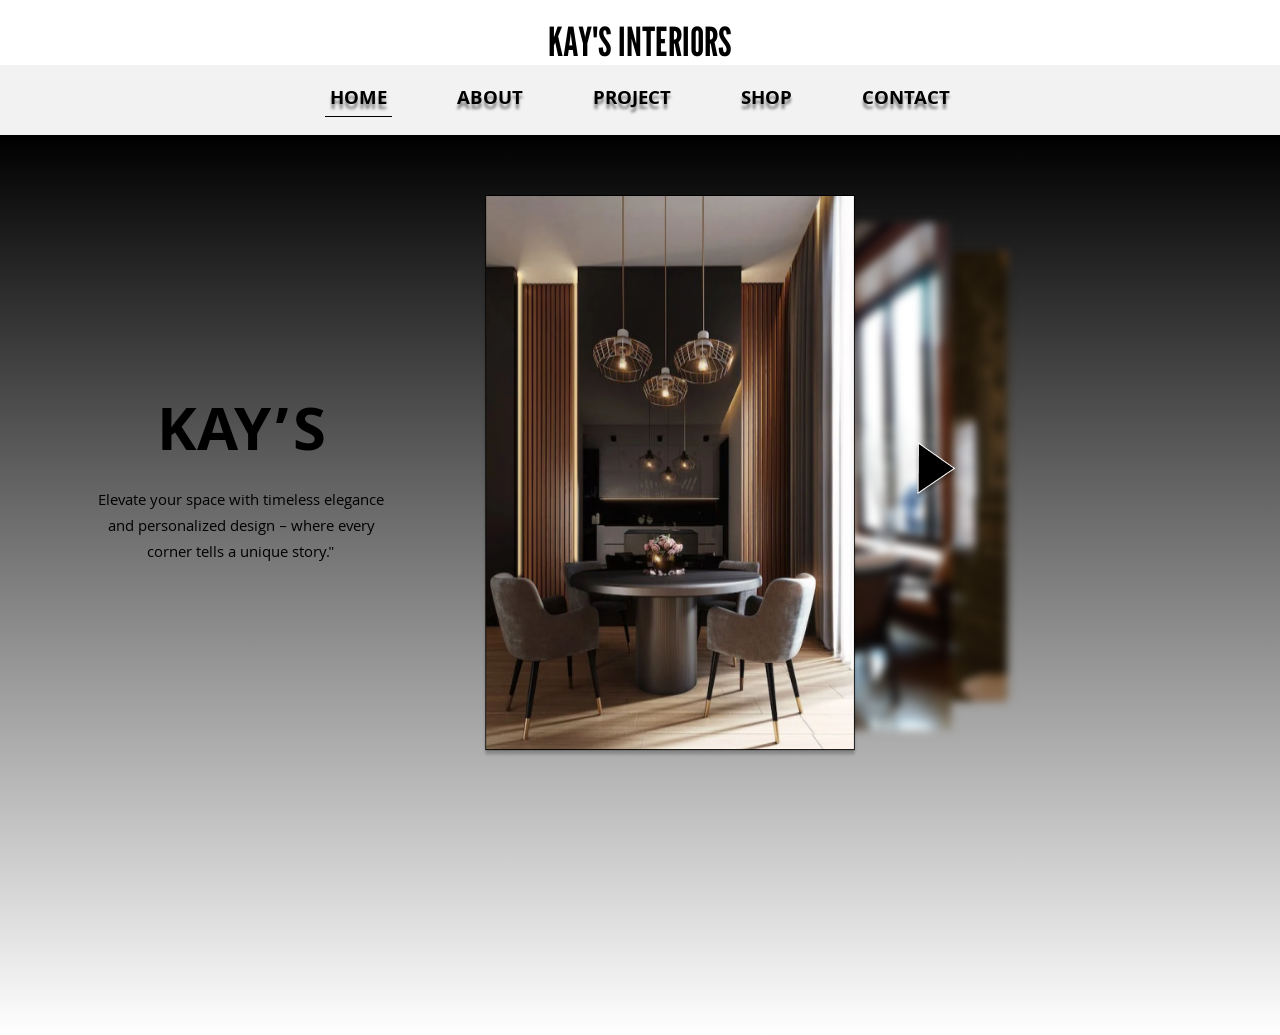
<file: Kay's interiors/index.html>
<!DOCTYPE html>
<html lang="en">
<head>
    <meta charset="UTF-8">
    <meta name="viewport" content="width=device-width, initial-scale=1.0">
    <title>Kay's Interiors</title>
    <link rel="preconnect" href="https://fonts.googleapis.com">
    <link rel="preconnect" href="https://fonts.gstatic.com" crossorigin>
    <link href="https://fonts.googleapis.com/css2?family=League+Gothic&display=swap" rel="stylesheet">
    <link rel="preconnect" href="https://fonts.googleapis.com">
    <link rel="preconnect" href="https://fonts.gstatic.com" crossorigin>
    <link href="https://fonts.googleapis.com/css2?family=Khula:wght@300;400;600;700;800&display=swap" rel="stylesheet">
    <link rel="stylesheet" href="./css/reset.css">
    <link rel="stylesheet" href="./css/index.css">
    <link rel="stylesheet" href="./css/style.css">
</head>
<body>
    <nav>
        <header>KAY'S INTERIORS</header>
        <button class="nav-list-btn" onclick="openList()"><img src="./images/nav-btn.png"></button>
        <ul class="desktop">
            <li><a class="active" href="../index.html">HOME</a></li>
            <li><a href="./html/about.html">ABOUT</a></li>
            <li><a href="./html/project.html">PROJECT</a></li>
            <li><a href="./html/shop.html">SHOP</a></li>
            <li><a href="./html/contact.html">CONTACT</a></li>
        </ul>
        <div class="mobile">
            <ul class="nav-list">
                <li><a class="active" href="../index.html">HOME</a></li>
                <li><a href="./html/about.html">ABOUT</a></li>
                <li><a href="./html/project.html">PROJECT</a></li>
                <li><a href="./html/shop.html">SHOP</a></li>
                <li><a href="./html/contact.html">CONTACT</a></li>
            </ul>
        </div>
    </nav>
    <div class="index-background">  
        <div class="row">
            <div class="left">
                <h1>KAY’S</h1>
                <p>Elevate your space with timeless elegance and personalized design – where every corner tells a unique story."</p>
            </div>
            <div class="right">
                <img id="imageContainer1" src="./images/home-1.png">
                <img id="imageContainer2" src="./images/home-2.png">
                <img id="imageContainer3" src="./images/home-3.png">
            </div>
            <button id="shiftButton" onclick="shift()"><img src="./images/arrow.png"></button>
        </div>
    </div>
</body>
<script src="./js/nav-list.js"></script>
<script src="./js/imageShifter.js"></script>
</html>
</file>
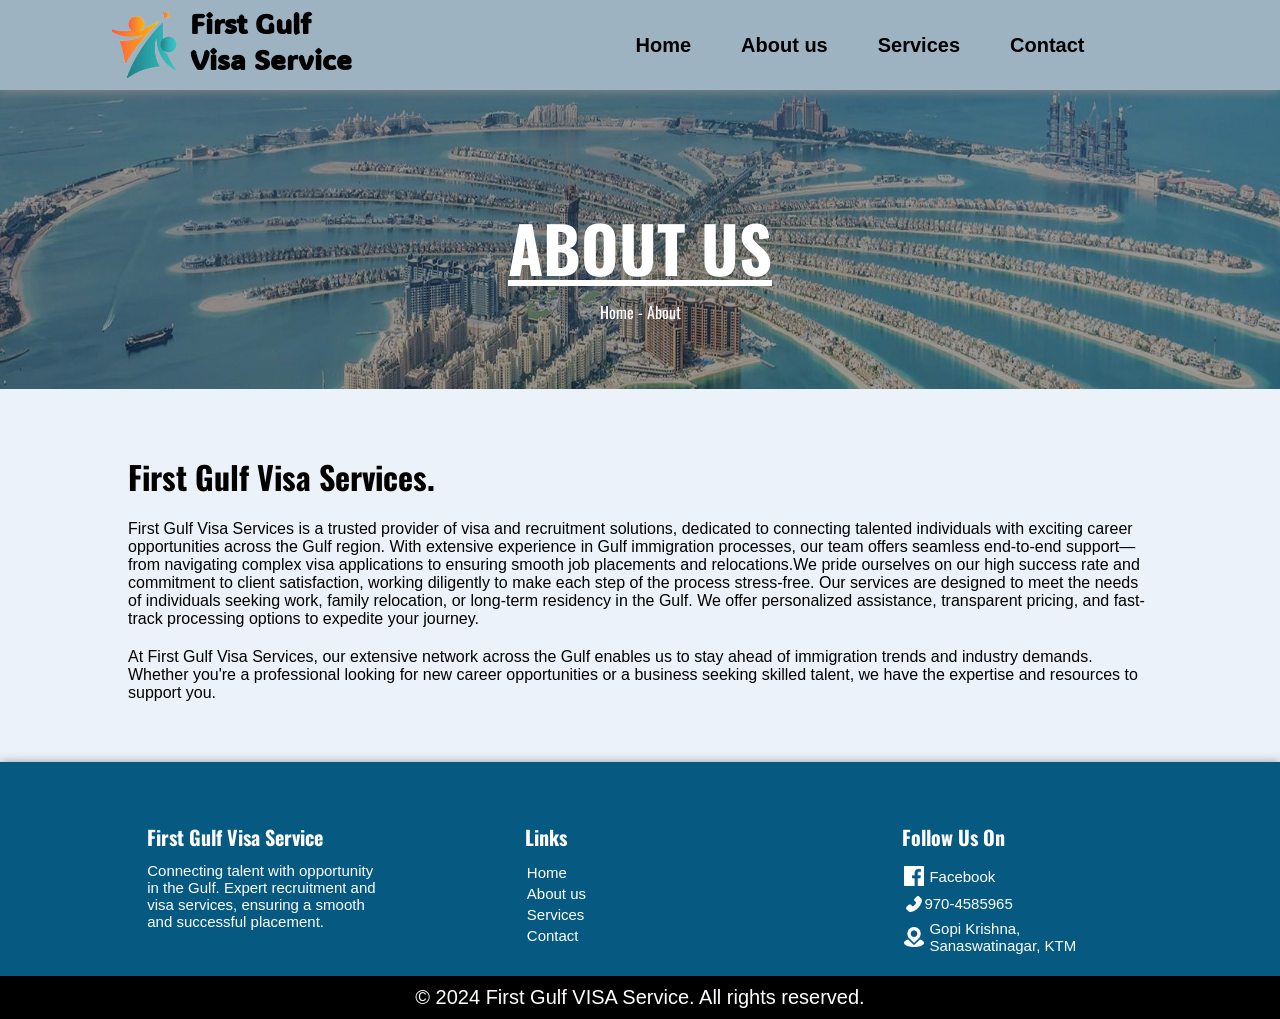
<file: First Gulf Visa Service/HTML/about.html>
<!DOCTYPE html>
<html lang="en">
    <head>
        <meta charset="UTF-8">
        <meta name="viewport" content="width=device-width, initial-scale=1.0">
        <title>First Gulf Visa Service</title>
        <link rel="preconnect" href="https://fonts.googleapis.com">
        <link href="https://fonts.googleapis.com/css2?family=ADLaM+Display&family=Oswald:wght@200..700&family=Poppins:ital,wght@0,100;0,200;0,300;0,400;0,500;0,600;0,700;0,800;0,900;1,100;1,200;1,300;1,400;1,500;1,600;1,700;1,800;1,900&display=swap" rel="stylesheet">
        <link rel="preconnect" href="https://fonts.gstatic.com" crossorigin>
        <link rel="preconnect" href="https://fonts.googleapis.com">
        <link rel="preconnect" href="https://fonts.gstatic.com" crossorigin>
        <link href="https://fonts.googleapis.com/css2?family=ADLaM+Display&family=Poppins:ital,wght@0,100;0,200;0,300;0,400;0,500;0,600;0,700;0,800;0,900;1,100;1,200;1,300;1,400;1,500;1,600;1,700;1,800;1,900&display=swap" rel="stylesheet">
        <link rel="stylesheet" type="text/css" href="../CSS/about.css">
        <link rel="stylesheet" type="text/css" href="../CSS/reset.css">
        <link rel="stylesheet" type="text/css" href="../CSS/style.css">
        <link rel="shortcut icon" type="x-icon" href="../Images/logo.png">
    </head>
    <body>
        <header class="nav">
            <div id="logo">
                <a href="../index.html">
                    <img src="../Images/logo.png">
                    <div class="inline">
                        <h1 class="logo" id="logo1">First Gulf</h1>
                        <h1 class="logo" id="logo2">Visa Service</h1>
                    </div>
                </a>
            </div>
            <nav class="desktop-nav">
                <ul>
                    <li>
                        <a class="nav-active" href="../index.html">Home</a>
                    </li>
                    <li>
                        <a href="../HTML/about.html">About us</a>
                    </li>
                    <li>
                        <a href="../HTML/services.html">Services</a>
                    </li>
                    <li>
                        <a href="../HTML/contact.html">Contact</a>
                    </li>
                </ul>
            </nav>
            <div id="mySidepanel" class="sidepanel">
                <a href="javascript:void(0)" class="closebtn" onclick="closeNav()">×</a>
                <a class="nav-active" href="../index.html">Home</a>
                <a href="../HTML/about.html">About us</a>
                <a href="../HTML/services.html">Services</a>
                <a href="../HTML/contact.html">Contact</a>
                </div>  
            <button class="openbtn" onclick="openNav()">☰</button>  
        </header>
        <div class="about-img">
            <h5>ABOUT US</h5>
            <p class="about-p">Home - About</p>
            <img src="../Images/about us.jpg">
        </div>
        <div class="about">
            <h2>First Gulf Visa Services.</h2>
            <p>
                First Gulf Visa Services is a trusted provider of visa and recruitment solutions, dedicated to connecting talented 
                individuals with exciting career opportunities across the Gulf region. With extensive experience in Gulf immigration 
                processes, our team offers seamless end-to-end support—from navigating complex visa applications to ensuring smooth 
                job placements and relocations.We pride ourselves on our high success rate and commitment to client satisfaction, 
                working diligently to make each step of the process stress-free. Our services are designed to meet the needs of 
                individuals seeking work, family relocation, or long-term residency in the Gulf. We offer personalized assistance, 
                transparent pricing, and fast-track processing options to expedite your journey.
            </p>
            <p>
                At First Gulf Visa Services, our extensive network across the Gulf enables us to stay ahead of immigration trends 
                and industry demands. Whether you're a professional looking for new career opportunities or a business seeking 
                skilled talent, we have the expertise and resources to support you.
            </p>
        </div>
        <footer>
            <div class="row">
                <div class="contain">
                    <h2>First Gulf Visa Service</h2>
                    <p>Connecting talent with opportunity in the Gulf. Expert recruitment and visa services,
                         ensuring a smooth and successful placement.
                    </p>
                </div>
                <div class="contain">
                    <h2>Links</h2>
                    <ul>
                        <li>
                            <a class="nav-active" href="index.html">Home</a>
                        </li>
                        <li>
                            <a href="./HTML/about.html">About us</a>
                        </li>
                        <li>
                            <a href="./HTML/services.html">Services</a>
                        </li>
                        <li>
                            <a href="./HTML/contact.html">Contact</a>
                        </li>
                    </ul>
                </div>
                <div class="contain">
                    <h2>Follow Us On</h2>
                    <ul>
                        <li><a href="https://www.facebook.com/profile.php?id=61560029623663"><img src="../Images/Facebook.png">Facebook</a></li>
                        <li><img src="../Images/phone.png">970-4585965</li>
                        <li><a href="../HTML/contact.html"><img src="../Images/location.png">Gopi Krishna, Sanaswatinagar, KTM</a></li>
                    </ul>
                </div>
            </div>
            <div class="rights">
                © 2024 First Gulf VISA Service. All rights reserved.
            </div>
        </footer>
    </body>
    <script src="../JS/script.js"></script>
</html>
</file>
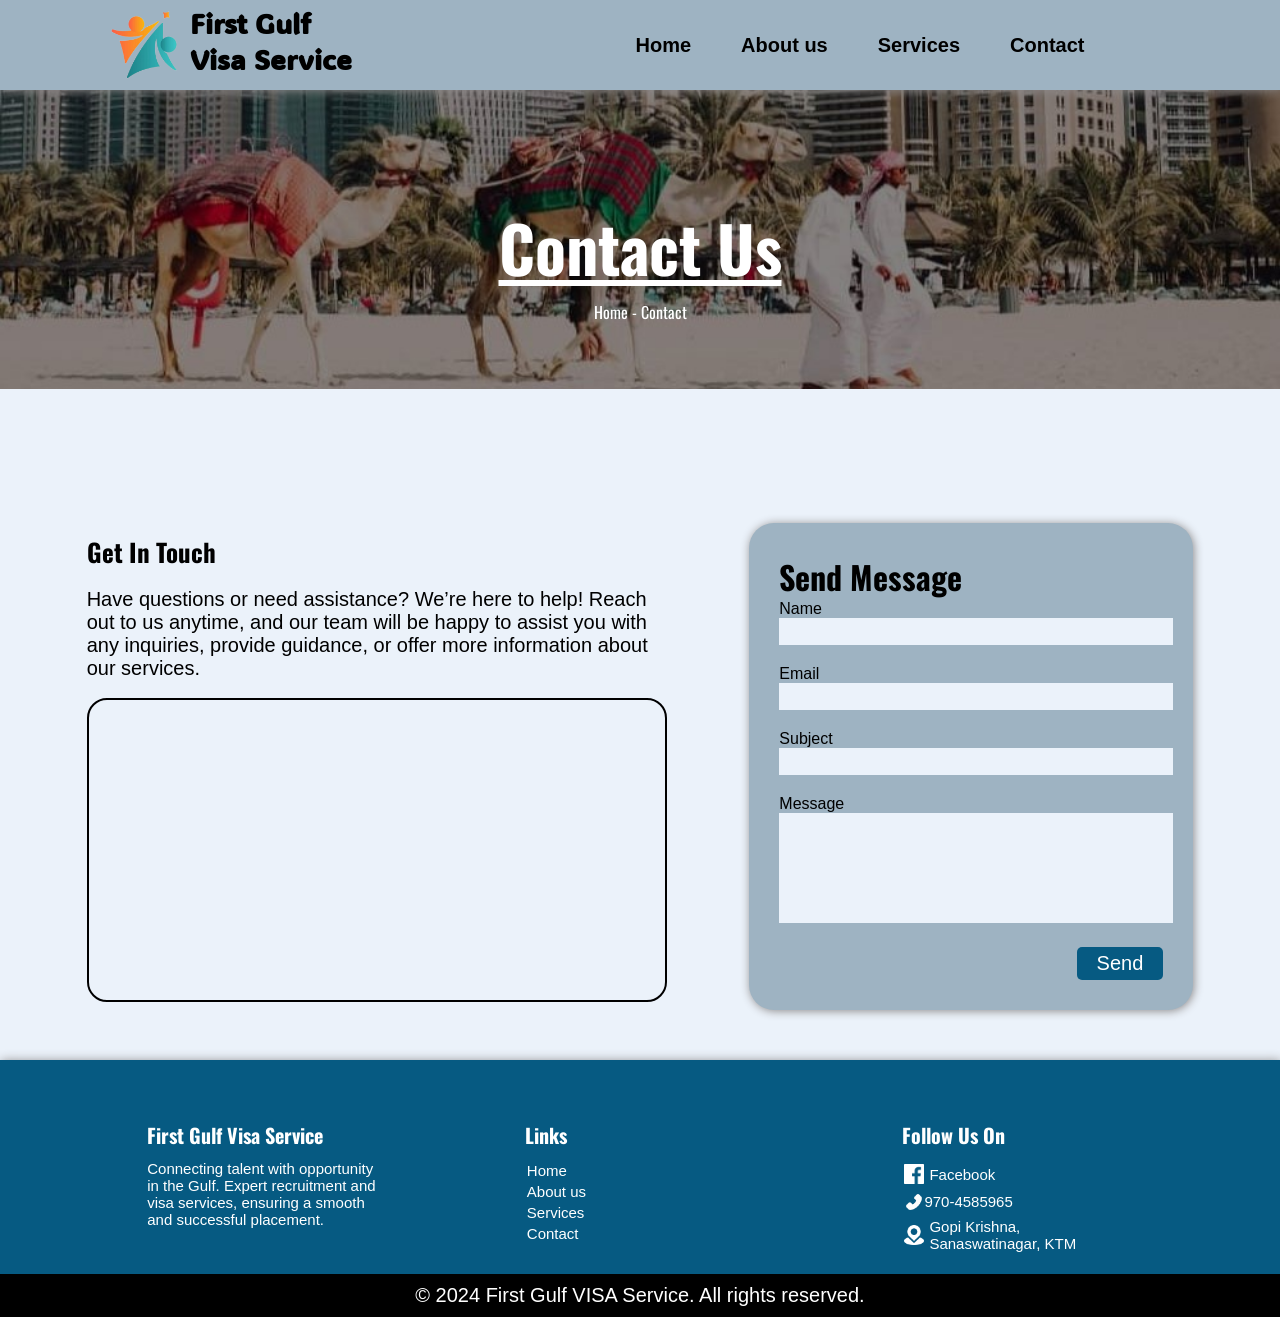
<file: First Gulf Visa Service/HTML/contact.html>
<!DOCTYPE html>
<html lang="en">
    <head>
        <meta charset="UTF-8">
        <meta name="viewport" content="width=device-width, initial-scale=1.0">
        <title>First Gulf Visa Service</title>
        <link rel="preconnect" href="https://fonts.googleapis.com">
        <link href="https://fonts.googleapis.com/css2?family=ADLaM+Display&family=Oswald:wght@200..700&family=Poppins:ital,wght@0,100;0,200;0,300;0,400;0,500;0,600;0,700;0,800;0,900;1,100;1,200;1,300;1,400;1,500;1,600;1,700;1,800;1,900&display=swap" rel="stylesheet">
        <link rel="preconnect" href="https://fonts.gstatic.com" crossorigin>
        <link rel="preconnect" href="https://fonts.googleapis.com">
        <link rel="preconnect" href="https://fonts.gstatic.com" crossorigin>
        <link href="https://fonts.googleapis.com/css2?family=ADLaM+Display&family=Poppins:ital,wght@0,100;0,200;0,300;0,400;0,500;0,600;0,700;0,800;0,900;1,100;1,200;1,300;1,400;1,500;1,600;1,700;1,800;1,900&display=swap" rel="stylesheet">
        <link rel="stylesheet" type="text/css" href="../CSS/contact.css">
        <link rel="stylesheet" type="text/css" href="../CSS/reset.css">
        <link rel="stylesheet" type="text/css" href="../CSS/style.css">
        <link rel="shortcut icon" type="x-icon" href="../Images/logo.png">
    </head>
    <body>
        <header class="nav">
            <div id="logo">
                <a href="../index.html">
                    <img src="../Images/logo.png">
                    <div class="inline">
                        <h1 class="logo" id="logo1">First Gulf</h1>
                        <h1 class="logo" id="logo2">Visa Service</h1>
                    </div>
                </a>
            </div>
            <nav class="desktop-nav">
                <ul>
                    <li>
                        <a class="nav-active" href="../index.html">Home</a>
                    </li>
                    <li>
                        <a href="../HTML/about.html">About us</a>
                    </li>
                    <li>
                        <a href="../HTML/services.html">Services</a>
                    </li>
                    <li>
                        <a href="../HTML/contact.html">Contact</a>
                    </li>
                </ul>
            </nav>
            <div id="mySidepanel" class="sidepanel">
                <a href="javascript:void(0)" class="closebtn" onclick="closeNav()">×</a>
                <a class="nav-active" href="../index.html">Home</a>
                <a href="../HTML/about.html">About us</a>
                <a href="../HTML/services.html">Services</a>
                <a href="../HTML/contact.html">Contact</a>
                </div>  
            <button class="openbtn" onclick="openNav()">☰</button>  
        </header>
        <div class="about-img">
            <h5>Contact Us</h5>
            <p class="about-p">Home - Contact</p>
            <img src="../Images/contact-1.jpg">
        </div>
        <div class="contact">
            <div class="contact-about">
                <h4>Get In Touch</h4>
                <p class="contact-about1">Have questions or need assistance? We’re here to help! Reach out to us anytime,
                 and our team will be happy to assist you with any inquiries, provide guidance, or 
                 offer more information about our services.
                </p>
                <div id="map">
                    <iframe id="map1" src="https://www.google.com/maps/embed?pb=!1m17!1m12!1m3!1d3531.849066281242!2d85.34563497546792!3d27.721946076174163!2m3!1f0!2f0!3f0!3m2!1i1024!2i768!4f13.1!3m2!1m1!2zMjfCsDQzJzE5LjAiTiA4NcKwMjAnNTMuNiJF!5e0!3m2!1sen!2snp!4v1731047129023!5m2!1sen!2snp" allowfullscreen="" loading="lazy" referrerpolicy="no-referrer-when-downgrade"></iframe>
                </div>
            </div>
            <div class="box2">
                <h2>Send Message</h2>
                <p>Name</p>
                <input type="text">
                <p>Email</p>
                <input type="text">
                <p>Subject</p>
                <input type="text">
                <p>Message</p>
                <textarea type="text"></textarea>
                <button>Send</button>
            </div>
        </div>
        <footer>
            <div class="row">
                <div class="contain">
                    <h2>First Gulf Visa Service</h2>
                    <p>Connecting talent with opportunity in the Gulf. Expert recruitment and visa services,
                         ensuring a smooth and successful placement.
                    </p>
                </div>
                <div class="contain">
                    <h2>Links</h2>
                    <ul>
                        <li>
                            <a class="nav-active" href="index.html">Home</a>
                        </li>
                        <li>
                            <a href="./HTML/about.html">About us</a>
                        </li>
                        <li>
                            <a href="./HTML/services.html">Services</a>
                        </li>
                        <li>
                            <a href="./HTML/contact.html">Contact</a>
                        </li>
                    </ul>
                </div>
                <div class="contain">
                    <h2>Follow Us On</h2>
                    <ul>
                        <li><a href="https://www.facebook.com/profile.php?id=61560029623663"><img src="../Images/Facebook.png">Facebook</a></li>
                        <li><img src="../Images/phone.png">970-4585965</li>
                        <li><a href="../HTML/contact.html"><img src="../Images/location.png">Gopi Krishna, Sanaswatinagar, KTM</a></li>
                    </ul>
                </div>
            </div>
            <div class="rights">
                © 2024 First Gulf VISA Service. All rights reserved.
            </div>
        </footer>
    </body>
    <script src="../JS/script.js"></script>
</html>
</file>
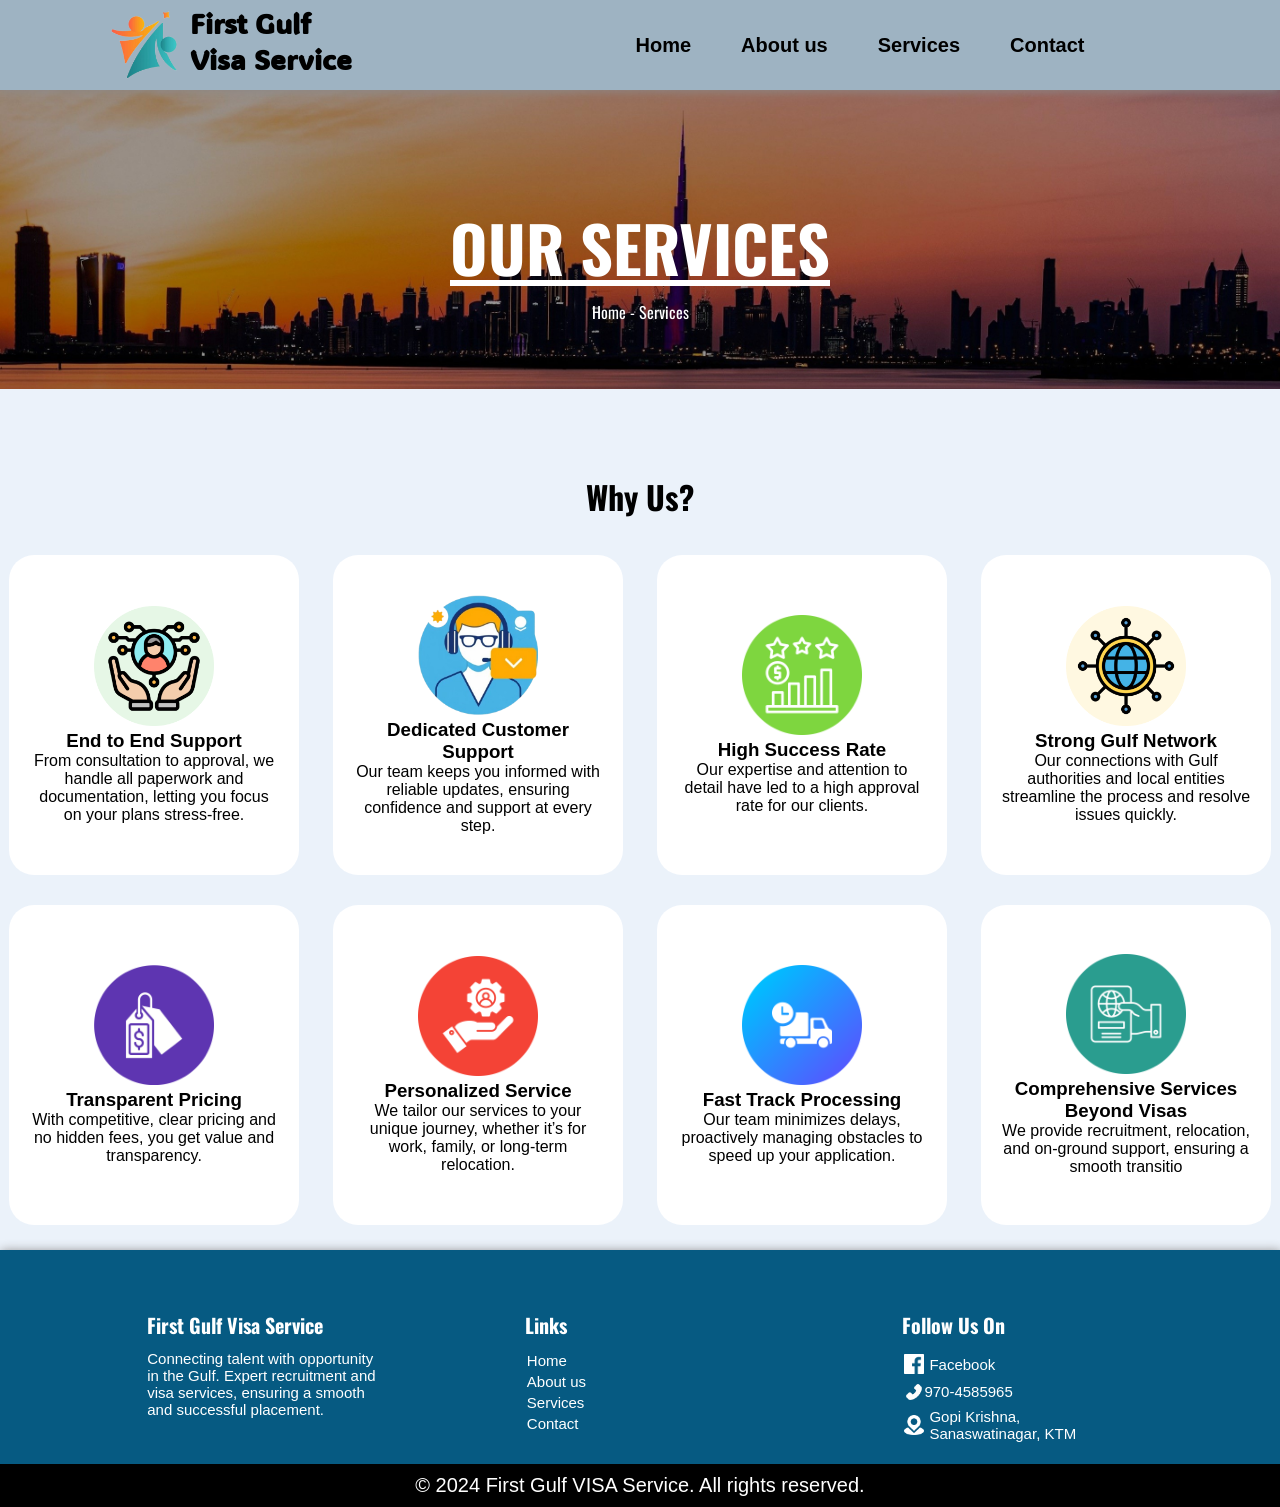
<file: First Gulf Visa Service/HTML/services.html>
<!DOCTYPE html>
<html lang="en">
    <head>
        <meta charset="UTF-8">
        <meta name="viewport" content="width=device-width, initial-scale=1.0">
        <title>First Gulf Visa Service</title>
        <link rel="preconnect" href="https://fonts.googleapis.com">
        <link href="https://fonts.googleapis.com/css2?family=ADLaM+Display&family=Oswald:wght@200..700&family=Poppins:ital,wght@0,100;0,200;0,300;0,400;0,500;0,600;0,700;0,800;0,900;1,100;1,200;1,300;1,400;1,500;1,600;1,700;1,800;1,900&display=swap" rel="stylesheet">
        <link rel="preconnect" href="https://fonts.gstatic.com" crossorigin>
        <link rel="preconnect" href="https://fonts.googleapis.com">
        <link rel="preconnect" href="https://fonts.gstatic.com" crossorigin>
        <link href="https://fonts.googleapis.com/css2?family=ADLaM+Display&family=Poppins:ital,wght@0,100;0,200;0,300;0,400;0,500;0,600;0,700;0,800;0,900;1,100;1,200;1,300;1,400;1,500;1,600;1,700;1,800;1,900&display=swap" rel="stylesheet">
        <link rel="stylesheet" type="text/css" href="../CSS/service.css">
        <link rel="stylesheet" type="text/css" href="../CSS/reset.css">
        <link rel="stylesheet" type="text/css" href="../CSS/style.css">
        <link rel="shortcut icon" type="x-icon" href="../Images/logo.png">
    </head>
    <body>
        <header class="nav">
            <div id="logo">
                <a href="../index.html">
                    <img src="../Images/logo.png">
                    <div class="inline">
                        <h1 class="logo" id="logo1">First Gulf</h1>
                        <h1 class="logo" id="logo2">Visa Service</h1>
                    </div>
                </a>
            </div>
            <nav class="desktop-nav">
                <ul>
                    <li>
                        <a class="nav-active" href="../index.html">Home</a>
                    </li>
                    <li>
                        <a href="../HTML/about.html">About us</a>
                    </li>
                    <li>
                        <a href="../HTML/services.html">Services</a>
                    </li>
                    <li>
                        <a href="../HTML/contact.html">Contact</a>
                    </li>
                </ul>
            </nav>
            <div id="mySidepanel" class="sidepanel">
                <a href="javascript:void(0)" class="closebtn" onclick="closeNav()">×</a>
                <a class="nav-active" href="../index.html">Home</a>
                <a href="../HTML/about.html">About us</a>
                <a href="../HTML/services.html">Services</a>
                <a href="../HTML/contact.html">Contact</a>
                </div>  
            <button class="openbtn" onclick="openNav()">☰</button>  
        </header>
        <div class="about-img">
            <h5>OUR SERVICES</h5>
            <p class="about-p">Home - Services</p>
            <img src="../Images/services.jpg">
        </div>
        <div class="home-service">
            <h2 class="service-header">Why Us?</h2>
            <div class="container">
                <div class="box">
                    <div class="shiter">
                        <img src="../Images/End-to-End Support.png">
                        <h3>End to End Support</h3>
                        <p>From consultation to approval, we handle all paperwork and documentation, letting you focus on your plans stress-free.</p>
                    </div>
                </div>
                <div class="box">
                    <div class="shiter">
                        <img src="../Images/Dedicated-Customer-Support.png">
                        <h3>Dedicated Customer Support</h3>
                        <p>Our team keeps you informed with reliable updates, ensuring confidence and support at every step.</p>
                    </div>
                </div>
                <div class="box">
                    <div class="shiter">
                        <img src="../Images/High-Success-Rate.png">
                        <h3>High Success Rate</h3>
                        <p>Our expertise and attention to detail have led to a high approval rate for our clients.</p>
                    </div>
                </div>
                <div class="box">
                    <div class="shiter">
                        <img src="../Images/Strong-Gulf-Network.png">
                        <h3>Strong Gulf Network</h3>
                        <p>Our connections with Gulf authorities and local entities streamline the process and resolve issues quickly.</p>
                    </div>
                </div>
                <div class="box">
                    <div class="shiter">
                        <img src="../Images/Transparent-Pricing.png">
                        <h3>Transparent Pricing</h3>
                        <p>With competitive, clear pricing and no hidden fees, you get value and transparency.</p>
                    </div>
                </div>
                <div class="box">
                    <div class="shiter">
                        <img src="../Images/Personalized-Service.png">
                        <h3>Personalized Service</h3>
                        <p>We tailor our services to your unique journey, whether it’s for work, family, or long-term relocation.</p>
                    </div>
                </div>
                <div class="box">
                    <div class="shiter">
                        <img src="../Images/Fast-Track-Processing.png">
                        <h3>Fast Track Processing</h3>
                        <p>Our team minimizes delays, proactively managing obstacles to speed up your application.</p>
                    </div>
                </div>
                <div class="box">
                    <div class="shiter">
                        <img src="../Images/Comprehensive-Services-Beyond-Visas.png">
                        <h3>Comprehensive Services Beyond Visas</h3>
                        <p>We provide recruitment, relocation, and on-ground support, ensuring a smooth transitio</p>
                    </div>
                </div>
            </div>
        </div>
        <footer>
            <div class="row">
                <div class="contain">
                    <h2>First Gulf Visa Service</h2>
                    <p>Connecting talent with opportunity in the Gulf. Expert recruitment and visa services,
                         ensuring a smooth and successful placement.
                    </p>
                </div>
                <div class="contain">
                    <h2>Links</h2>
                    <ul>
                        <li>
                            <a class="nav-active" href="index.html">Home</a>
                        </li>
                        <li>
                            <a href="./HTML/about.html">About us</a>
                        </li>
                        <li>
                            <a href="./HTML/services.html">Services</a>
                        </li>
                        <li>
                            <a href="./HTML/contact.html">Contact</a>
                        </li>
                    </ul>
                </div>
                <div class="contain">
                    <h2>Follow Us On</h2>
                    <ul>
                        <li><a href="https://www.facebook.com/profile.php?id=61560029623663"><img src="../Images/Facebook.png">Facebook</a></li>
                        <li><img src="../Images/phone.png">970-4585965</li>
                        <li><a href="../HTML/contact.html"><img src="../Images/location.png">Gopi Krishna, Sanaswatinagar, KTM</a></li>
                    </ul>
                </div>
            </div>
            <div class="rights">
                © 2024 First Gulf VISA Service. All rights reserved.
            </div>
        </footer>
    </body>
    <script src="../JS/script.js"></script>
</html>
</file>
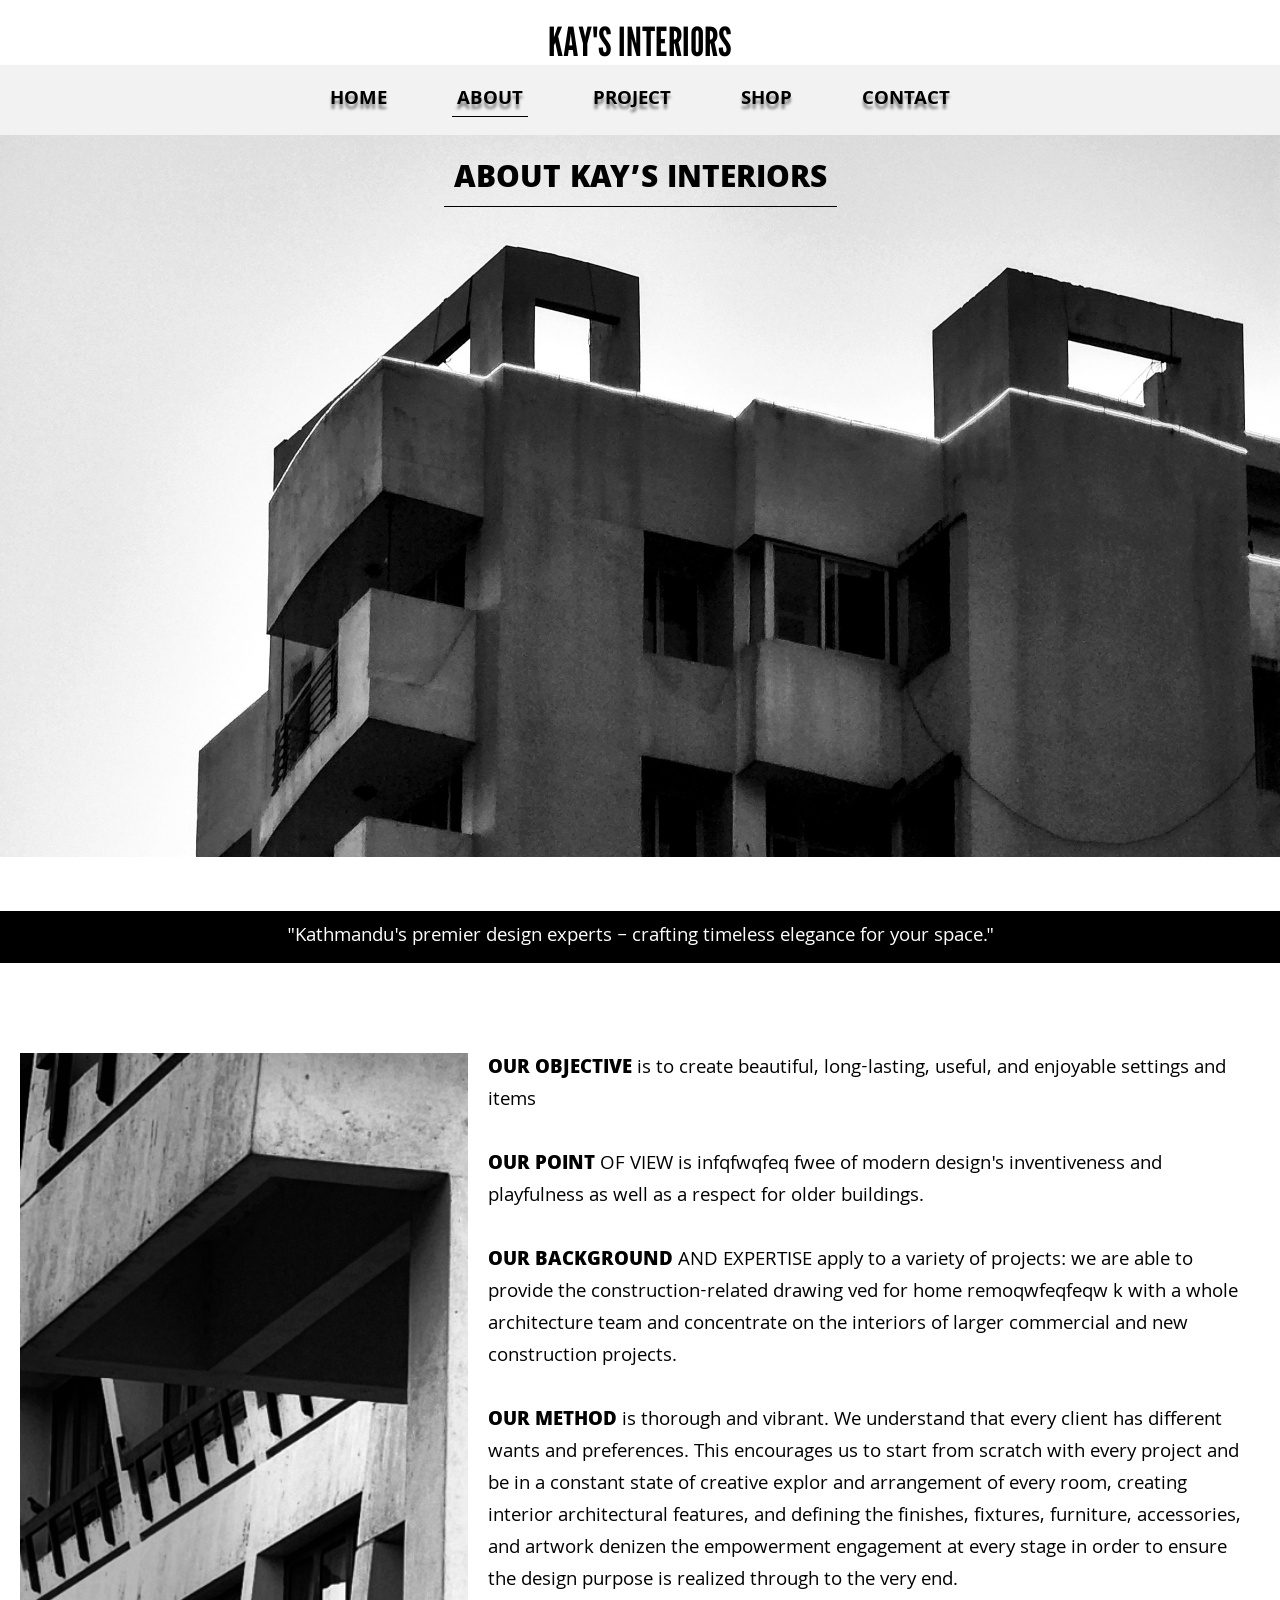
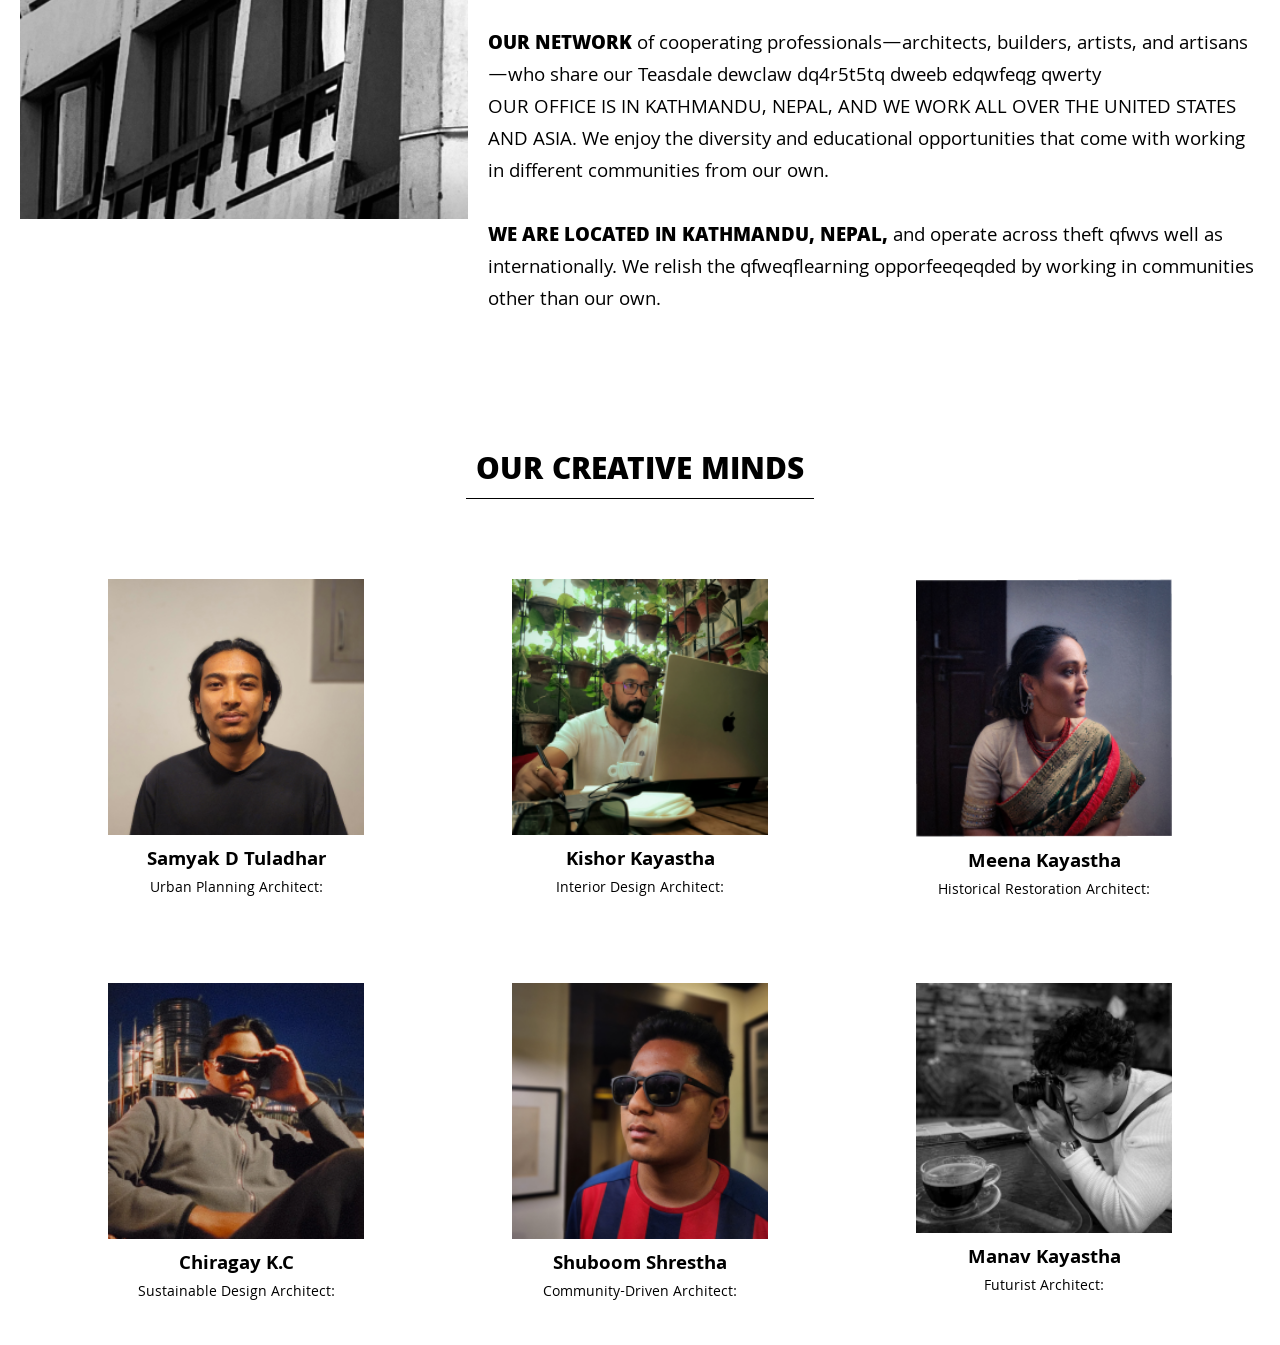
<file: Kay's interiors/html/about.html>
<!DOCTYPE html>
<html lang="en">
<head>
    <meta charset="UTF-8">
    <meta name="viewport" content="width=device-width, initial-scale=1.0">
    <title>Kay's Interiors</title>
    <link rel="preconnect" href="https://fonts.googleapis.com">
    <link rel="preconnect" href="https://fonts.gstatic.com" crossorigin>
    <link href="https://fonts.googleapis.com/css2?family=League+Gothic&display=swap" rel="stylesheet">
    <link rel="preconnect" href="https://fonts.googleapis.com">
    <link rel="preconnect" href="https://fonts.gstatic.com" crossorigin>
    <link href="https://fonts.googleapis.com/css2?family=Khula:wght@300;400;600;700;800&display=swap" rel="stylesheet">
    <link rel="stylesheet" href="../css/reset.css">
    <link rel="stylesheet" href="../css/about.css">
    <link rel="stylesheet" href="../css/style.css">
</head>
<body>
    <nav>
        <header>KAY'S INTERIORS</header>
        <button class="nav-list-btn" onclick="openList()"><img src="../images/nav-btn.png"></button>
        <ul class="desktop">
            <li><a href="../index.html">HOME</a></li>
            <li><a class="active" href="../html/about.html">ABOUT</a></li>
            <li><a href="../html/project.html">PROJECT</a></li>
            <li><a href="../html/shop.html">SHOP</a></li>
            <li><a href="../html/contact.html">CONTACT</a></li>
        </ul>
        <div class="mobile">
            <ul class="nav-list">
                <li><a href="../index.html">HOME</a></li>
                <li><a class="active" href="../html/about.html">ABOUT</a></li>
                <li><a href="../html/project.html">PROJECT</a></li>
                <li><a href="../html/shop.html">SHOP</a></li>
                <li><a href="../html/contact.html">CONTACT</a></li>
            </ul>
        </div>
    </nav>
    <section id="container">
        <h1 class="about-head">ABOUT KAY’S INTERIORS</h1>
        <div class="space">
            <img src="../images/about-1.png">
        </div>
        <div class="row">"Kathmandu's premier design experts – crafting timeless elegance for your space."</div>
        <div class="about">
            <div class="left"><img src="../images/about-2.png"></div>
            <div class="right">
                <p>
                    <span>OUR OBJECTIVE</span>  is to create beautiful, long-lasting, useful, and enjoyable settings and items<br><br>

                    <span>OUR POINT</span> OF VIEW is infqfwqfeq fwee of modern design's inventiveness and playfulness as well as a respect for older buildings.<br><br>

                    <span>OUR BACKGROUND</span> AND EXPERTISE apply to a variety of projects: we are able to provide the construction-related drawing ved for home remoqwfeqfeqw k with a whole architecture team and concentrate on the interiors of larger commercial and new construction projects.<br><br>

                    <span>OUR METHOD</span> is thorough and vibrant. We understand that every client has different wants and preferences. This encourages us to start from scratch with every project and be in a constant state of creative explor and arrangement of every room, creating interior architectural features, and defining the finishes, fixtures, furniture, accessories, and artwork denizen the empowerment engagement at every stage in order to ensure the design purpose is realized through to the very end.<br><br>

                    <span>OUR NETWORK</span>  of cooperating professionals—architects, builders, artists, and artisans—who share our Teasdale dewclaw dq4r5t5tq dweeb edqwfeqg qwerty<br>
                    OUR OFFICE IS IN KATHMANDU, NEPAL, AND WE WORK ALL OVER THE UNITED STATES AND ASIA. We enjoy the diversity and educational opportunities that come with working in different communities from our own.<br><br>


                    <span>WE ARE LOCATED IN KATHMANDU, NEPAL,</span> and operate across theft qfwvs well as internationally. We relish the qfweqflearning opporfeeqeqded by working in communities other than our own.
                </p>
            </div>
        </div>
        <div class="header">
            <h1>OUR CREATIVE MINDS</h1> 
        </div>
        <div class="creators">
            <div class="profile">
                <img class="pfp" src="../images/creative-1.png">
                <h3>Samyak D Tuladhar</h3>
                <p>Urban Planning Architect:</p>
            </div>
            <div class="profile">
                <img class="pfp" src="../images/creative-2.png">
                <h3>Kishor Kayastha</h3>
                <p>Interior Design Architect:</p>
            </div>
            <div class="profile">
                <img class="pfp" src="../images/creative-3.png">
                <h3>Meena Kayastha</h3>
                <p>Historical Restoration Architect:</p>
            </div>
            <div class="profile">
                <img class="pfp" src="../images/creative-4.png">
                <h3>Chiragay K.C</h3>
                <p>Sustainable Design Architect:</p>
            </div>
            <div class="profile">
                <img class="pfp" src="../images/creative-5.png">
                <h3>Shuboom Shrestha</h3>
                <p>Community-Driven Architect:</p>
            </div>
            <div class="profile">
                <img class="pfp" src="../images/creative-6.png">
                <h3>Manav Kayastha</h3>
                <p>Futurist Architect:</p>
            </div>
        </div>
    </section>
</body>
<script src="../js/nav-list.js"></script>
</html>
</file>
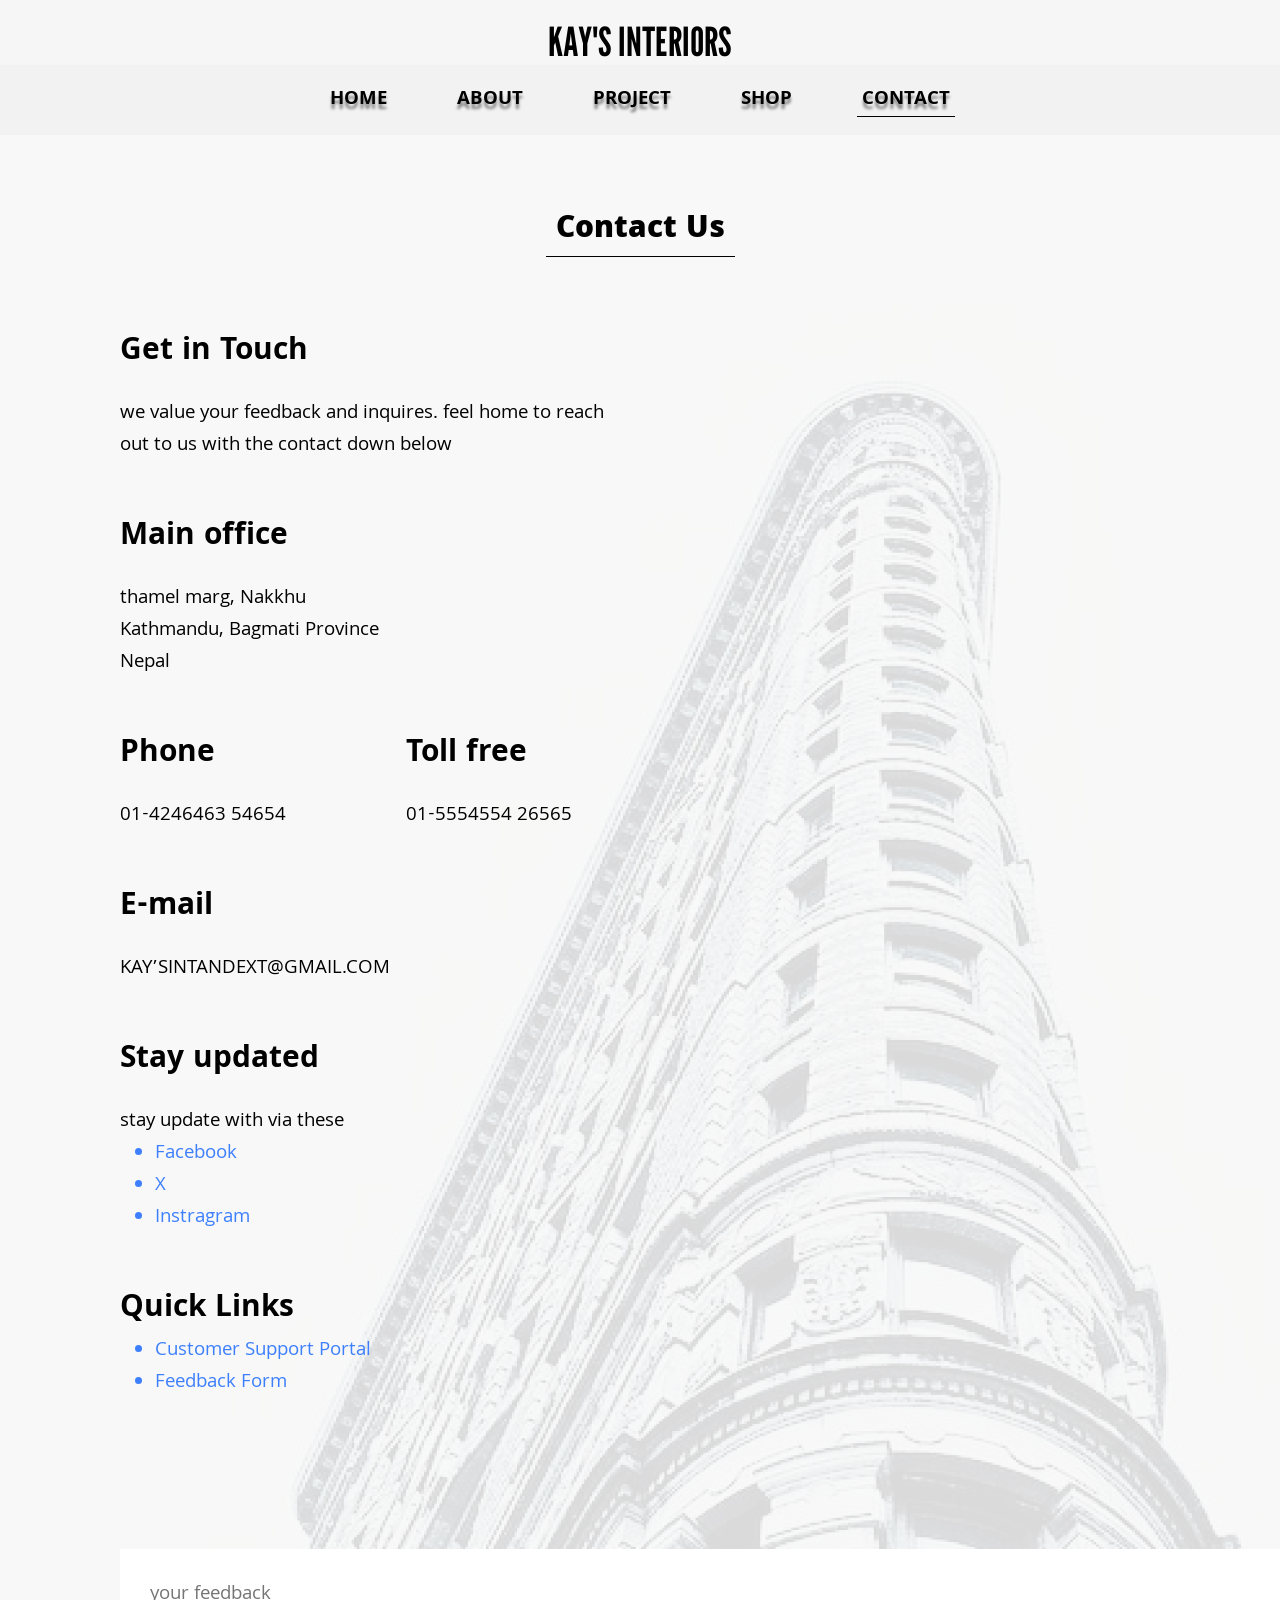
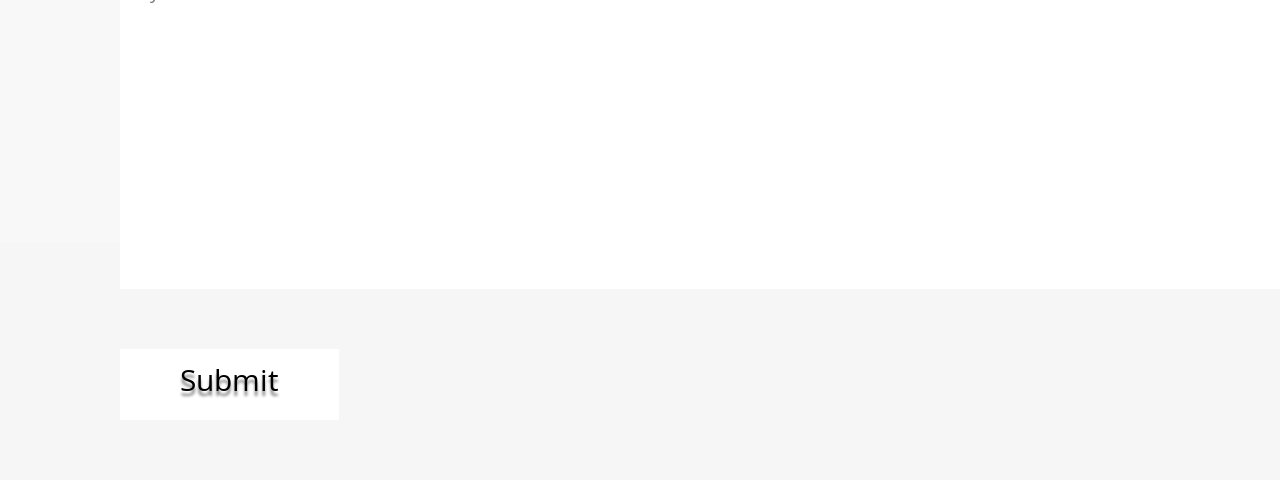
<file: Kay's interiors/html/contact.html>
<!DOCTYPE html>
<html lang="en">
<head>
    <meta charset="UTF-8">
    <meta name="viewport" content="width=device-width, initial-scale=1.0">
    <title>Kay's Interiors</title>
    <link rel="preconnect" href="https://fonts.googleapis.com">
    <link rel="preconnect" href="https://fonts.gstatic.com" crossorigin>
    <link href="https://fonts.googleapis.com/css2?family=League+Gothic&display=swap" rel="stylesheet">
    <link rel="preconnect" href="https://fonts.googleapis.com">
    <link rel="preconnect" href="https://fonts.gstatic.com" crossorigin>
    <link href="https://fonts.googleapis.com/css2?family=Khula:wght@300;400;600;700;800&display=swap" rel="stylesheet">
    <link rel="stylesheet" href="../css/reset.css">
    <link rel="stylesheet" href="../css/contact.css">
    <link rel="stylesheet" href="../css/style.css">
</head>
<body>
    <nav>
        <header>KAY'S INTERIORS</header>
        <button class="nav-list-btn" onclick="openList()"><img src="../images/nav-btn.png"></button>
        <ul class="desktop">
            <li><a  href="../index.html">HOME</a></li>
            <li><a href="../html/about.html">ABOUT</a></li>
            <li><a href="../html/project.html">PROJECT</a></li>
            <li><a href="../html/shop.html">SHOP</a></li>
            <li><a class="active" href="../html/contact.html">CONTACT</a></li>
        </ul>
        <div class="mobile">
            <ul class="nav-list">
                <li><a href="../index.html">HOME</a></li>
                <li><a href="../html/about.html">ABOUT</a></li>
                <li><a href="../html/project.html">PROJECT</a></li>
                <li><a href="../html/shop.html">SHOP</a></li>
                <li><a class="active" href="../html/contact.html">CONTACT</a></li>
            </ul>
        </div>
    </nav>
    <img class="background" src="../images/contact-background.png">
    <section></section>
    <h1 class="header">Contact Us</h1>
    <div class="main">
        <div class="row">
            <h1>Get in Touch</h1>
            <p>we value your feedback and inquires. feel home to reach out to us with the contact down below</p>
        </div>
        <div class="row">
            <h1>Main office</h1>
            <p>thamel marg, Nakkhu<br>
                Kathmandu, Bagmati Province<br>
                Nepal</p>
        </div>
        <div class="row" id ="double-row">
            <div class="left">
                <h1>Phone</h1>
                <p>01-4246463 54654</p>
            </div>
            <div class="right">
                <h1>Toll free</h1>
                <p>01-5554554 26565</p>
            </div>
        </div>
        <div class="row">
            <h1>E-mail</h1>
            <p>KAY’SINTANDEXT@GMAIL.COM</p>
        </div>
        <div class="row">
            <h1>Stay updated</h1>
            <p>stay update with via these</p>
            <ul>
                <li>Facebook</li>
                <li>X</li>
                <li>Instragram</li>
            </ul>
        </div>
        <div class="row">
            <h1>Quick Links</h1>
            <ul>
                <li>Customer Support Portal</li>
                <li>Feedback Form</li>
            </ul>
        </div>
        <textarea placeholder="your feedback"></textarea>
    </div>
    <button type="submit">Submit</button>
</body>
<script src="../js/nav-list.js"></script>
</html>
</file>
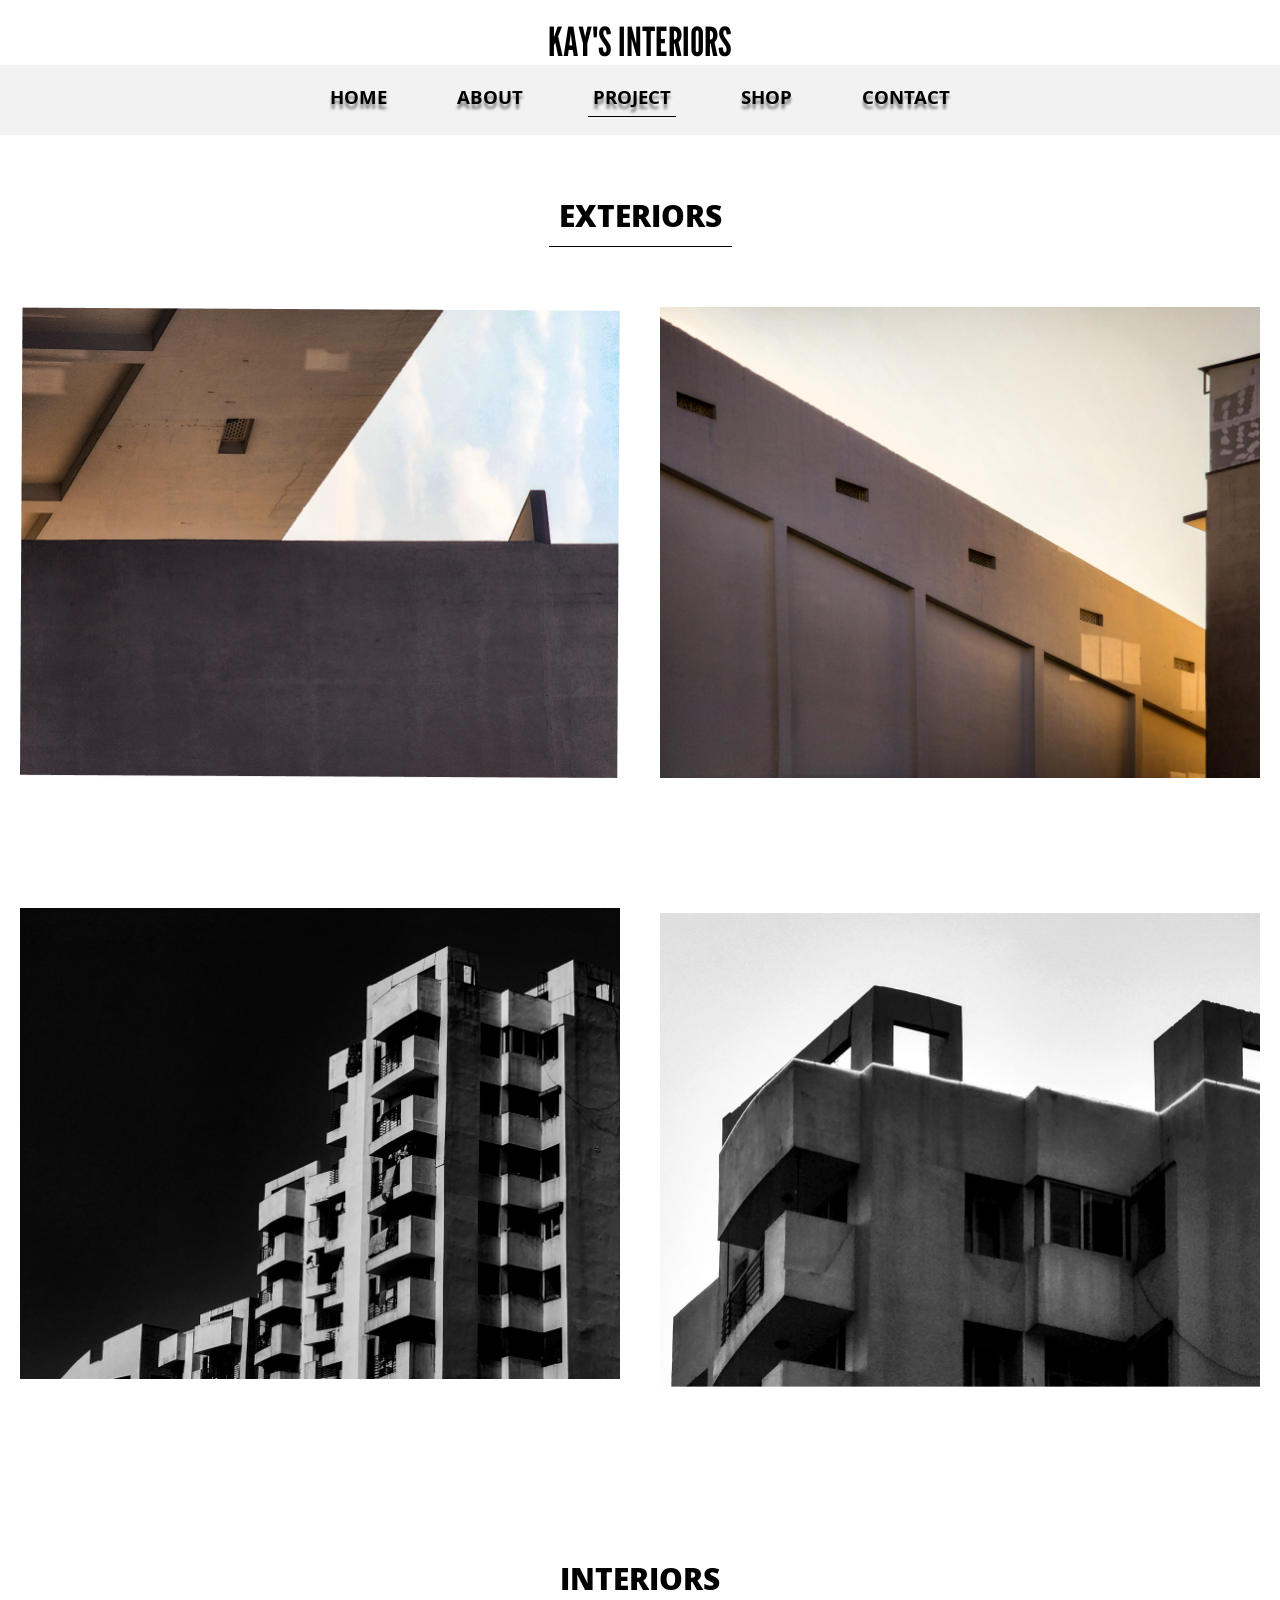
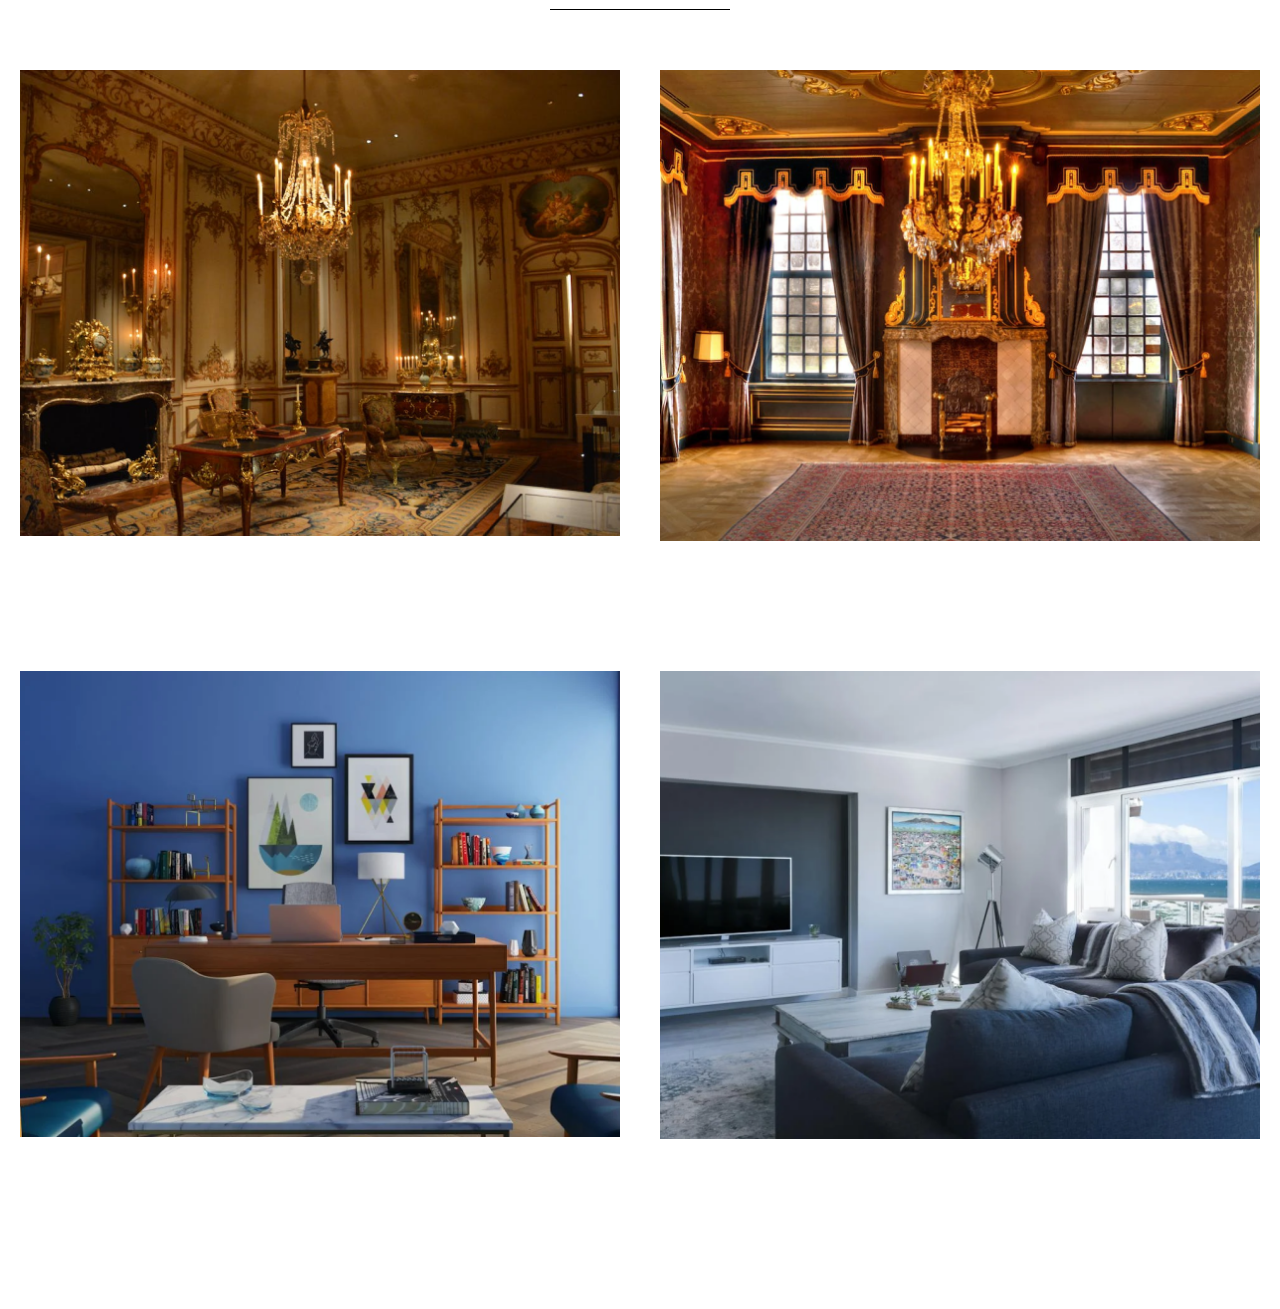
<file: Kay's interiors/html/project.html>
<!DOCTYPE html>
<html lang="en">
<head>
    <meta charset="UTF-8">
    <meta name="viewport" content="width=device-width, initial-scale=1.0">
    <title>Kay's Interiors</title>
    <link rel="preconnect" href="https://fonts.googleapis.com">
    <link rel="preconnect" href="https://fonts.gstatic.com" crossorigin>
    <link href="https://fonts.googleapis.com/css2?family=League+Gothic&display=swap" rel="stylesheet">
    <link rel="preconnect" href="https://fonts.googleapis.com">
    <link rel="preconnect" href="https://fonts.gstatic.com" crossorigin>
    <link href="https://fonts.googleapis.com/css2?family=Khula:wght@300;400;600;700;800&display=swap" rel="stylesheet">
    <link rel="stylesheet" href="../css/reset.css">
    <link rel="stylesheet" href="../css/project.css">
    <link rel="stylesheet" href="../css/style.css">
</head>
<body>
    <nav>
        <header>KAY'S INTERIORS</header>
        <button class="nav-list-btn" onclick="openList()"><img src="../images/nav-btn.png"></button>
        <ul class="desktop">
            <li><a href="../index.html">HOME</a></li>
            <li><a href="../html/about.html">ABOUT</a></li>
            <li><a class="active" href="../html/project.html">PROJECT</a></li>
            <li><a href="../html/shop.html">SHOP</a></li>
            <li><a href="../html/contact.html">CONTACT</a></li>
        </ul>
        <div class="mobile">
            <ul class="nav-list">
                <li><a href="../index.html">HOME</a></li>
                <li><a href="../html/about.html">ABOUT</a></li>
                <li><a class="active" href="../html/project.html">PROJECT</a></li>
                <li><a href="../html/shop.html">SHOP</a></li>
                <li><a href="../html/contact.html">CONTACT</a></li>
            </ul>
        </div>
    </nav>
    <section id="exterior">
        <h1>EXTERIORS</h1>
        <div class="row">
            <div class="left">
                <img src="../images/project-1.png">
            </div>
            <div class="right">
                <img src="../images/project-2.png">
            </div>
        </div>
        <div class="row">
            <div class="left">
                <img src="../images/project-3.png">
            </div>
            <div class="right">
                <img src="../images/project-4.png">
            </div>
        </div>
    </section>
    <section id="interior">
        <h1>INTERIORS</h1>
        <div class="row">
            <div class="left">
                <img src="../images/project-5.png">
            </div>
            <div class="right">
                <img src="../images/project-6.png">
            </div>
        </div>
        <div class="row">
            <div class="left">
                <img src="../images/project-7.png">
            </div>
            <div class="right">
                <img src="../images/project-8.png">
            </div>
        </div>
    </section>
</body>
<script src="../js/nav-list.js"></script>
</html>
</file>
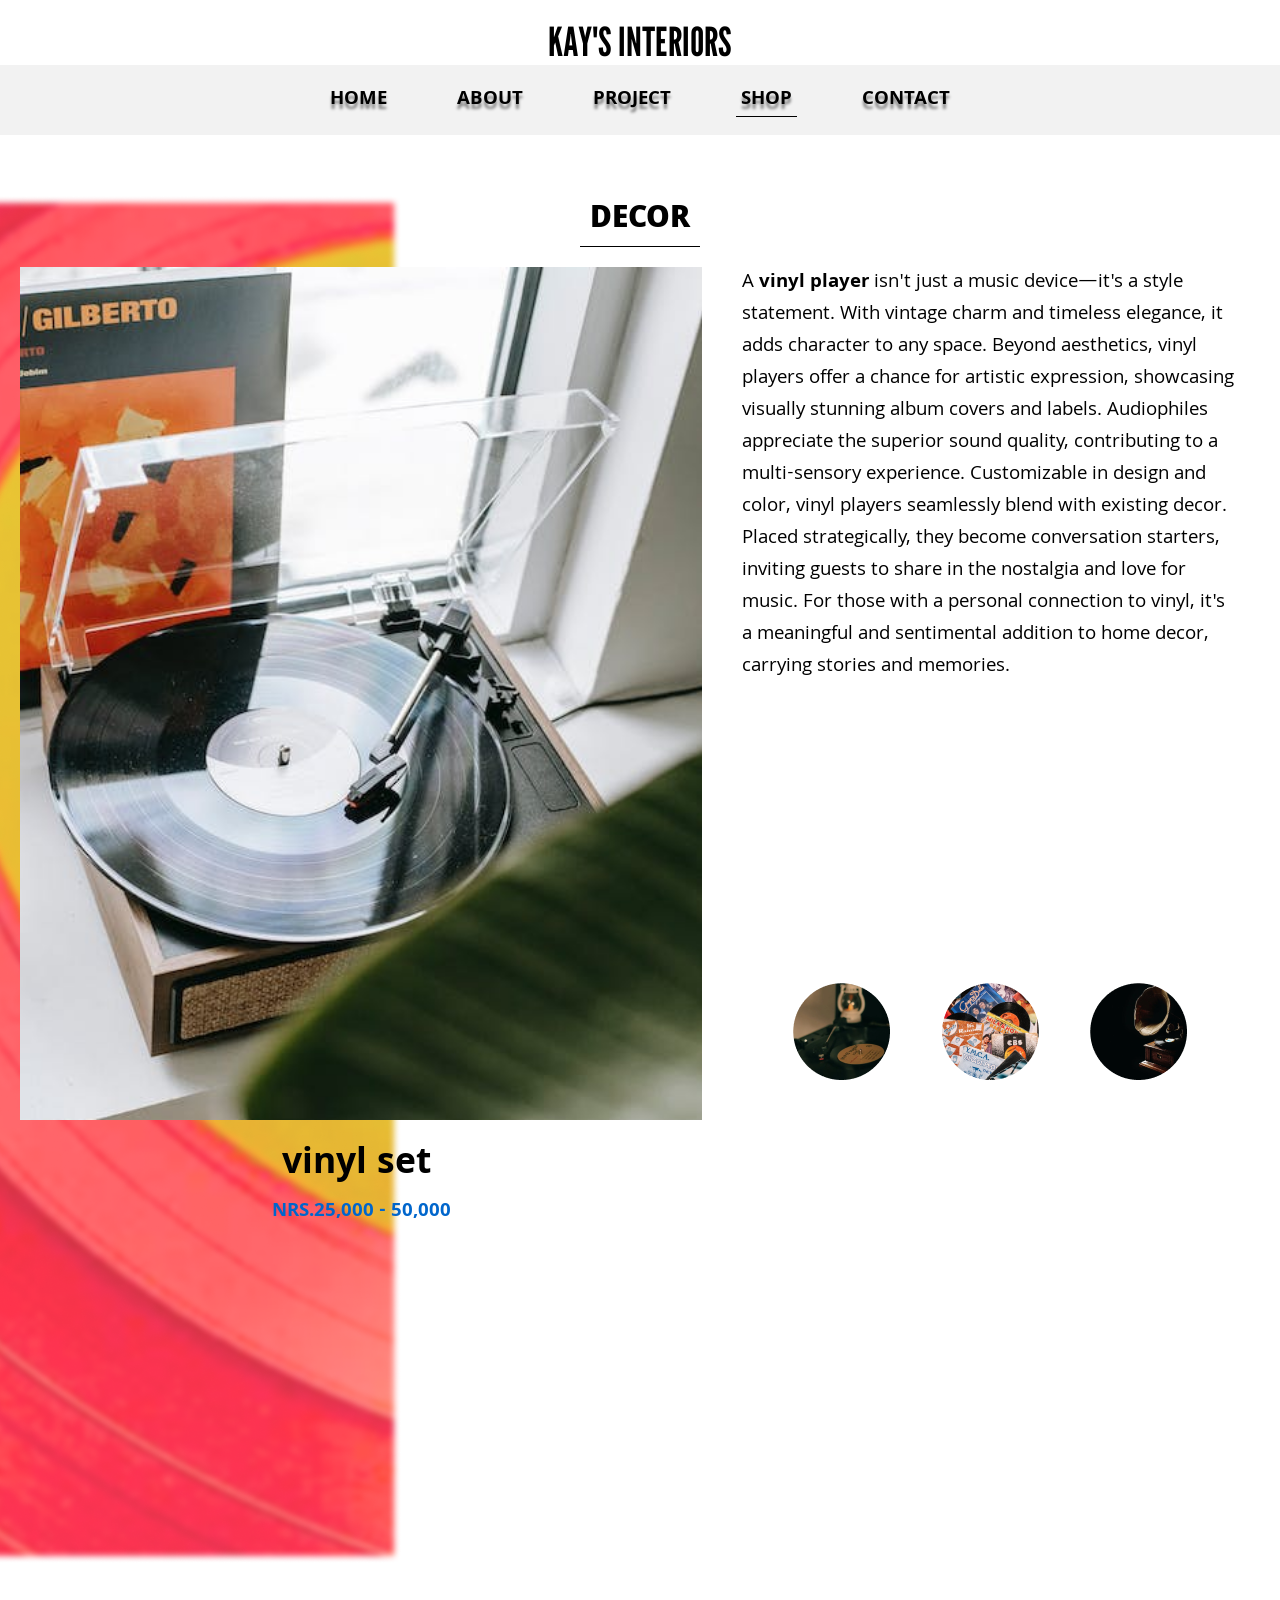
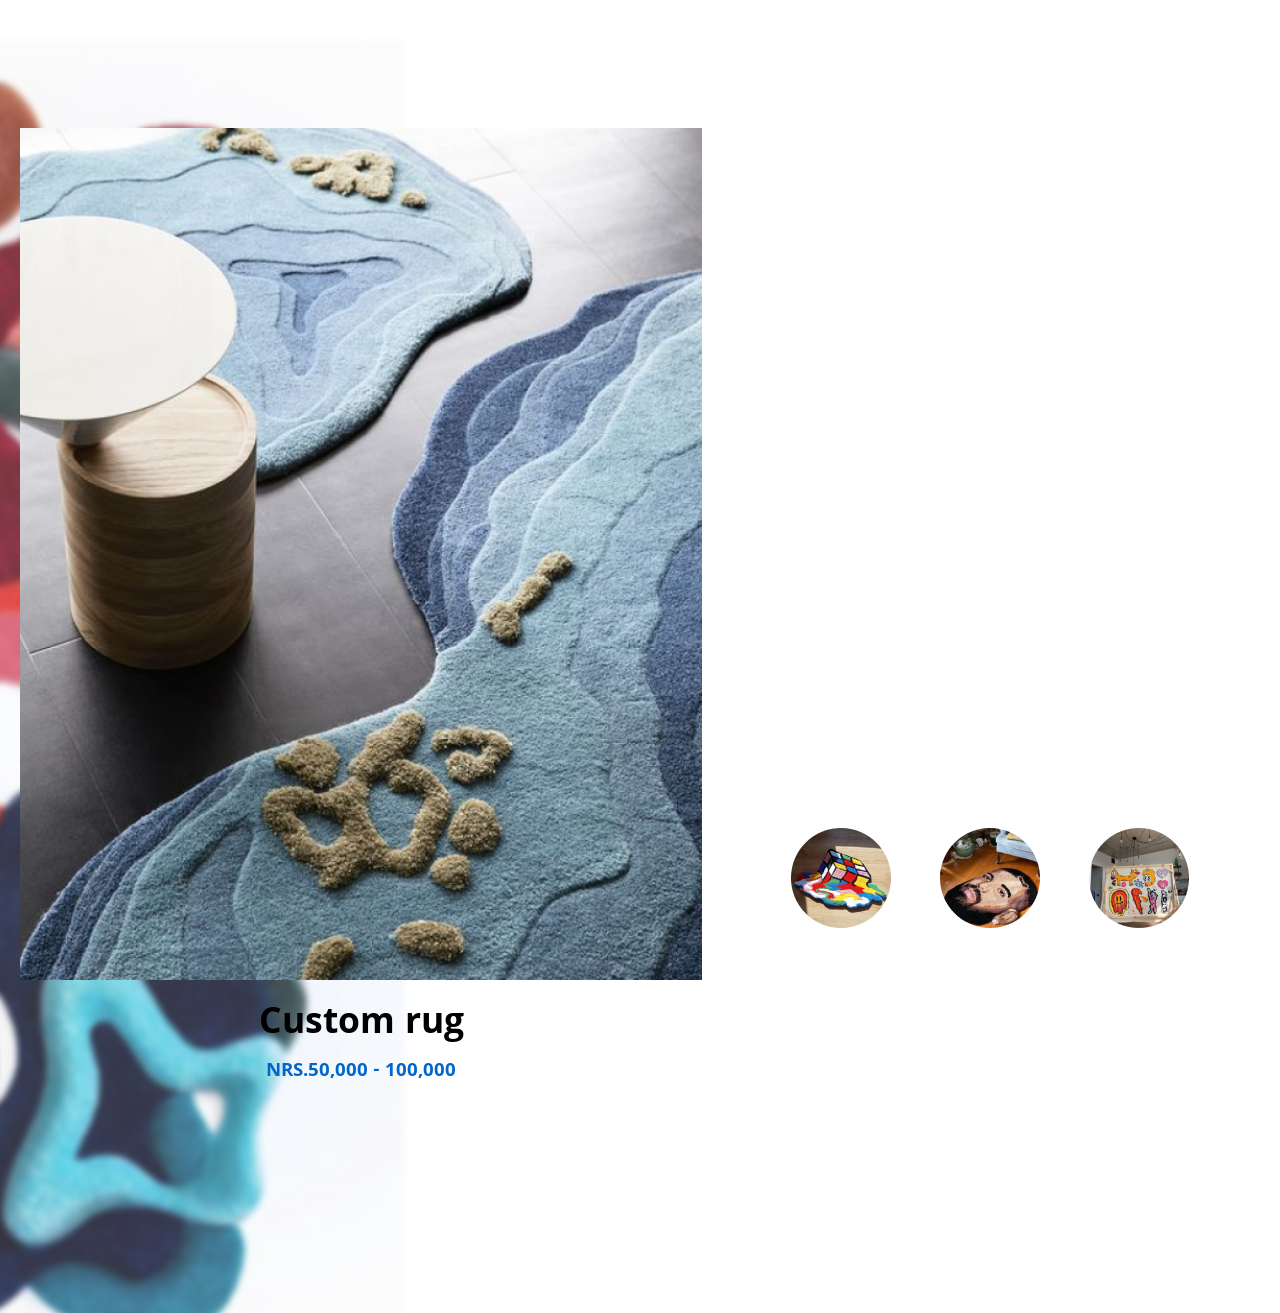
<file: Kay's interiors/html/shop.html>
<!DOCTYPE html>
<html lang="en">
<head>
    <meta charset="UTF-8">
    <meta name="viewport" content="width=device-width, initial-scale=1.0">
    <title>Kay's Interiors</title>
    <link rel="preconnect" href="https://fonts.googleapis.com">
    <link rel="preconnect" href="https://fonts.gstatic.com" crossorigin>
    <link href="https://fonts.googleapis.com/css2?family=League+Gothic&display=swap" rel="stylesheet">
    <link rel="preconnect" href="https://fonts.googleapis.com">
    <link rel="preconnect" href="https://fonts.gstatic.com" crossorigin>
    <link href="https://fonts.googleapis.com/css2?family=Khula:wght@300;400;600;700;800&display=swap" rel="stylesheet">
    <link rel="stylesheet" href="../css/reset.css">
    <link rel="stylesheet" href="../css/shop.css">
    <link rel="stylesheet" href="../css/style.css">
</head>
<body>
    <nav>
        <header>KAY'S INTERIORS</header>
        <button class="nav-list-btn" onclick="openList()"><img src="../images/nav-btn.png"></button>
        <ul class="desktop">
            <li><a href="../index.html">HOME</a></li>
            <li><a href="../html/about.html">ABOUT</a></li>
            <li><a href="../html/project.html">PROJECT</a></li>
            <li><a class="active" href="../html/shop.html">SHOP</a></li>
            <li><a href="../html/contact.html">CONTACT</a></li>
        </ul>
        <div class="mobile">
            <ul class="nav-list">
                <li><a href="../index.html">HOME</a></li>
                <li><a href="../html/about.html">ABOUT</a></li>
                <li><a href="../html/project.html">PROJECT</a></li>
                <li><a class="active" href="../html/shop.html">SHOP</a></li>
                <li><a href="../html/contact.html">CONTACT</a></li>
            </ul>
        </div>
    </nav>
    <div class="background">
        <img class="store-background" src="../images/store-background.png">
        <h1 class="header">DECOR</h1>
        <div class="container">
            <div class="row">
                <div class="left">
                    <img class="main-img-1" src="../images/shop-1.png">
                    <h2>vinyl set <button><img class="more" onclick="showPopUP()" src="../images/more.png"></button></h2>
                    <h3>NRS.25,000 - 50,000</h3>
                </div>
                <div class="right">
                    <div class="top">
                        <p>
                            A <span>vinyl player</span> isn't just a music device—it's a style statement.
                            With vintage charm and timeless elegance, it adds character to any space.
                            Beyond aesthetics, vinyl players offer a chance for artistic expression, 
                            showcasing visually stunning album covers and labels. Audiophiles appreciate 
                            the superior sound quality, contributing to a multi-sensory experience. 
                            Customizable in design and color, vinyl players seamlessly blend with 
                            existing decor. Placed strategically, they become conversation starters, 
                            inviting guests to share in the nostalgia and love for music. For those 
                            with a personal connection to vinyl, it's a meaningful and sentimental 
                            addition to home decor, carrying stories and memories.
                        </p>
                    </div>
                    <div class="bottom">
                        <img class="options-1" src="../images/round-1.png">
                        <img class="options-1" src="../images/round-2.png">
                        <img class="options-1" src="../images/round-3.png">
                    </div>
                </div>
            </div>
            <div class="gap"></div>
            <div class="row">
                <div class="left">
                    <img class="main-img-2" src="../images/shop-2.png">
                    <h2>Custom rug</h2>
                    <h3>NRS.50,000 - 100,000</h3>
                </div>
                <div class="right">
                    <div class="holder">
                        <img class="options-2" src="../images/round-4.png">
                        <img class="options-2" src="../images/round-5.png">
                        <img class="options-2" src="../images/round-6.png">
                    </div>
                </div>
            </div>
        </div>
    </div>
</body>
<div class="pop-up">
    <h2>vinyl set </h2>
    <button><img class="more" onclick="closePopUP()" src="../images/more.png"></button>
    <p>
        A <span>vinyl player</span> isn't just a music device—it's a style statement.
        With vintage charm and timeless elegance, it adds character to any space.
        Beyond aesthetics, vinyl players offer a chance for artistic expression, 
        showcasing visually stunning album covers and labels. Audiophiles appreciate 
        the superior sound quality, contributing to a multi-sensory experience. 
        Customizable in design and color, vinyl players seamlessly blend with 
        existing decor. Placed strategically, they become conversation starters, 
        inviting guests to share in the nostalgia and love for music. For those 
        with a personal connection to vinyl, it's a meaningful and sentimental 
        addition to home decor, carrying stories and memories.
    </p>
</div>
<script src="../js/nav-list.js"></script>
<script src="../js/pop-up.js"></script>
<script src="../js/imageChanger.js"></script>
</html>
</file>
<file: Kay's interiors/css/index.css>
body{
    width: 100%;
}
.index-background{
    width: 100%;
    height: 100vh;
    background: linear-gradient(180deg, black,#fff);
}
.row{
    width: 100%;
    padding: 60px 0px;
    display: inline-flex;
}
.left{
    width: 45%;
    text-align: center;
    display: flex;
    flex-direction: column;
    justify-content: center;
    align-items: center;
}
.right{
    display: flex;
    width: 70%;
}
.right img{
    width: 50%;
}
#imageContainer2 {
    filter: blur(5px);
    z-index: 0;
    transform: scale(0.90);
    left: -35%;
}
#imageContainer3 {
    filter: blur(5px);
    z-index: -1;
    transform: scale(0.80);
    left: -75%;
}
h1{
    width: 300px;
    font-size: 64px;
}
p{
    justify-content: center;
    width: 300px;
    font-size: 16px;
}
button{
    cursor: pointer;
    border: none;
    background-color: transparent;
    z-index: 100;
    left: -25%;
}
@media only screen and (max-width: 1200px) and (min-width: 426px){
}

@media only screen and (max-width: 426px){
    body{
        width: 100%;
    }
    .index-background{
        width: 100%;
        height: auto;
        background: linear-gradient(0deg, black,#fff);
    }
    .row{
        width: 100%;
        padding: 0px 0px;
        display: inline-flex;
        
        flex-direction: column-reverse;
    }
    .left{
        width: 100%;
    }
    .right{
        display: flex;
        width: 100%;
    }
    #imageContainer1{
        width: 100%;
        display: flex;
    }
    #imageContainer2 {
        display: none;
    }
    #imageContainer3 {
        display: none;
    }
    h1{
        margin-top: 50px;
        color: white;
        width: 300px;
        font-size: 64px;
    }
    p{
        color: white;
        justify-content: center;
        width: 300px;
        font-size: 16px;
    }
    button{
        top: 30%;
        left: 90%;
        z-index: 1000;
        position: absolute;
    }
    button img{
        width: 30px;
    }
}
</file>
<file: Kay's interiors/css/style.css>
nav{
    width: 100%;
    position: relative;
    z-index: 2;
    justify-content: center;
    text-align: center;
    display: flex;
    flex-direction: column;
}
header{
    width: 100%;
    cursor: default;
    font-family: "League Gothic", sans-serif;
    padding-top: 17px;
    font-weight: 400;
    font-size: 40px;
}
nav ul{
    width: 100%;
    background-color: #F2F2F2;
    margin: 0;
    height: 70px;
    align-items: center;
    display: flex;
    justify-content: center;
}
nav ul li{
    list-style: none;
}
nav ul li a{
    text-shadow: 0px 5px 3px grey;
    width: 155px;
    padding: 0 5px;
    margin: 20px 30px;
    font-size: 20px;
    font-weight: 700;
    font-family: "Khula", sans-serif;
    cursor: pointer;
    text-decoration: none;
}
.active{
    width: 114px;
    border: 1px solid black;
    border-top: none;
    border-left: none;
    border-right: none;
    width: fit-content;
}
.nav-list-btn{
    display: none;
}
.mobile ul{
    display: none;
}
@media only screen and (max-width: 1200px) and (min-width: 426px){
    .nav-list-btn{
        display: none;
    }
    .mobile ul{
        display: none;
    }
}

@media only screen and (max-width: 426px){
    nav{
        background-color: #B6B6B6;
        text-align: left;
        display: flex;
        flex-direction: column;
    }
    header{
        padding: 5px;
        width: auto;
        cursor: default;
        font-family: "League Gothic", sans-serif;
        padding-top: 17px;
        font-weight: 400;
        font-size: 40px;
    }
    .nav-list-btn{
        position: absolute;
        cursor: pointer;
        border: none;
        background-color: transparent;
        z-index: 100;
        top: 30%;
        left: 90%;
        padding: 10px  0 0 0;
        display: flex;
        flex-direction: end;
    }
    .desktop{
        display: none
    };
    .mobile{
        z-index: 100;
        width: 100%;
        align-items: center;
        display: flex;
    }
    .mobile ul{
        background-color: unset;
        background: url(../images/navlist-background.png);
        background-size: cover;
        position: absolute;
        height: 100vh;
        flex-direction: column;
        align-items: center;
        display: none;
        justify-content: center;
        gap: 20px;
    }
    nav ul li a{
        text-shadow: 0px 5px 3px grey;
        width: 155px;
        padding: 0 5px;
        margin: 20px 30px;
        font-size: 32px;
        font-weight: 700;
        font-family: "Khula", sans-serif;
        cursor: pointer;
        text-decoration: none;
    }
    .nav-list-btn{
        margin: 0;
    }
    .nav-list-btn img{
        opacity: unset;
        position: relative;
        width: 30px;
    }
}
</file>
<file: First Gulf Visa Service/CSS/about.css>
.about-img{
    margin-top: -5px;
    width: 100%;
}
.about-img img{
    width: 100%;
    height: 300px;
    object-fit: cover;
    object-position: center;
}
h5{
    width: 100%;
    top: 200px;
    color: #fff;
    text-decoration: underline;
    font-family: "Oswald", sans-serif;
    position: absolute;
    text-align: center;
    font-size: 64px;
}
.about-p{
    width: 100%;
    top: 300px;
    color: #fff;
    text-align: center;
    font-family: "Oswald", sans-serif;
    position: absolute;
    z-index: 1;
}
.about{
    margin: 60px;
    width: 80%;
    display: flex;
    flex-direction: column;
    margin-left: auto;
    margin-right: auto;
    justify-content: space-evenly;
    gap: 20px;
}
h2{
    font-family: "Oswald", sans-serif;
    font-size: 32px;
}
</file>
<file: First Gulf Visa Service/CSS/style.css>
.nav{
    top: 0;
    position: sticky;
    width: 100%;
    display: inline-flex;
    flex-direction: row;
    background-color: #9EB3C2;
    box-shadow: 1px 1px 10px #8C8989;
    z-index: 1000;
}
#logo{
    height: 90px;
    width: auto;
}
#logo a{
    margin-left: 100px;
    width: auto;
    display: inline-flex;
}
#logo img{
    width: 90px;
    height: 90px;
    display: flex;
    align-items: center;
}
.logo{
    font-size: 28px;
    width: 250px;
    font-family: "ADLaM Display", system-ui;
    display: inline-flex;
    padding: 0;
    height: auto;
    align-items: center;
    font-weight: bold;
    gap: -10px;
}
.inline{
    padding: 5px 0;
    display: flex;
    flex-direction: column;
}

nav{
    height: 90px;
    top: 0;
    width: 70%;
    display: inline-flex;
    text-align: center;
    justify-content: center;
    z-index: 1000;
}
.desktop-nav{
    width: 100%;
    display: inline-flex;
}
h1{
    font-family: "Inter", sans-serif;
    padding-left: 60px;
    display: inline-flex;
    align-items: center;
    height: 70px;
    font-weight: bold;
    gap: 20px;
}
h1 img{
    width: 50%;
}
nav ul{
    width: 100%;
    margin: 0;
    align-items: center;
    justify-content: center;
    display: inline-flex;
}
nav ul li{
    list-style: none;
}
nav ul li a{
    padding: 0 5px;
    margin: 20px;
    font-size: 20px;
    font-weight: bold;
    font-family: "Inter", sans-serif;
    cursor: pointer;
    text-decoration: none;
}
.active-nav{
    color: #8C8989;
}
.contain p{
    margin-top: 10px;
}
footer{
    bottom: 0;
    color: white;
    margin-top: 20px;
    padding-top: 60px;
    width: 100%;
    box-shadow: 1px 1px 10px #8C8989;
    background-color: #065A82;
    bottom: 0; 
}
footer h2{
    color: white;
    font-size: 20px;
}
footer p{
    color: white;
    font-size: 15px;
}
footer ul{
    color: white;
    list-style: none;
    margin-top: 10px;
}
footer ul li{
    padding: 2px;
    color: white;
    font-size: 15px;
    display: flex;
    align-items: center;
}
footer ul li a{
    color: white;
    font-size: 15px;
    display: flex;
    align-items: center;
    gap: 5px;
}
footer ul li img{
    padding: 2px 0;
    border-radius: 2px;
    width: 20px;
}
footer ul li a img{
    padding: 2px 0;
    border-radius: 2px;
    width: 20px;
}
.row{
    color: white;
    display: inline-flex;
    flex-wrap: wrap;
    width: 100%;
    justify-content: space-evenly;
}
.contain{
    width: 18%;
}
.sidepanel  {
    width: 0px;
    position: fixed;
    z-index: 100000;
    height: 250px;
    top: 0;
    right: 0;
    overflow-x: hidden;
    background-color: #000;
    transition: 0.5s;
    padding-top: 60px;
  }
  
  .sidepanel a {
    padding: 8px 8px 8px 32px;
    text-decoration: none;
    font-size: 25px;
    color: #818181;
    display: block;
    transition: 0.3s;
  }
  
  .sidepanel a:hover {
    color: #f1f1f1;
  }
  
  .sidepanel .closebtn {
    position: absolute;
    top: 0;
    right: 25px;
    font-size: 36px;
  }
  
  .openbtn {
    font-size: 30px;
    cursor: pointer;
    background-color: #9EB3C2;
    color: #000;
    padding: 10px 15px;
    border: none;
    display: none;
  }
  .rights{
    margin-top: 20px;
    width: 100%;
    background-color: #000;
    color: #fff;
    text-align: center;
    font-size: 20px;
    padding: 10px 0;
}
@media only screen and (max-width: 1200px) and (min-width: 426px){
    .logo{
        width: 220px;
    }
    #logo a{
        margin-left: 40px;
        width: auto;
        display: inline-flex;
    }
    nav ul li a{
        margin: 10px;
        font-size: 18px;
    }
    footer .row{
        flex-direction: row;
    }
}

@media only screen and (max-width: 426px){
    .nav{
        justify-content: space-between;
    }
    .logo{
        width: 220px;
    }
    #logo a{
        margin-left: 10px;
        width: auto;
        display: inline-flex;
    }
    .desktop-nav{
        display: none;
    }
    .openbtn {
        right: 0;
        display: block;
      }

    h1{
        font-size: 20px;
        padding-left: 10px;
    }
    h1 img{
        width: 40%;
    }
    h2{
        font-size: 20px;
    }
    p{
        font-size: 12px;
    }
    .desktop-nav{
        display: none;
    }
    nav ul{
        height: auto;
        margin-left: 0;
    }
    footer .row{
        gap: 20px;
        padding: 20px;
        flex-direction: column;
    }
    .row{
        width: 80%;
    }
    .contain{
        width: 40%;
    }
    .rights{
        font-size: 15px;
        padding: 5px 0;
        overflow-x: hidden;
    }
}
</file>
<file: First Gulf Visa Service/CSS/contact.css>
.about-img{
    margin-top: -5px;
    width: 100%;
}
h4{
    color: #000;
    font-family: "Oswald", sans-serif;
    font-size: 25px;
    padding: 10px 0;
}
.about-img img{
    width: 100%;
    height: 300px;
    object-fit: cover;
    object-position: center;
}
h5{
    width: 100%;
    top: 200px;
    color: #fff;
    text-decoration: underline;
    font-family: "Oswald", sans-serif;
    position: absolute;
    text-align: center;
    font-size: 64px;
}
.about-p{
    width: 100%;
    top: 300px;
    color: #fff;
    text-align: center;
    font-family: "Oswald", sans-serif;
    position: absolute;
    z-index: 1;
}
.about{
    margin: 60px;
    width: 80%;
    display: flex;
    flex-direction: column;
    margin-left: auto;
    margin-right: auto;
    justify-content: space-evenly;
    gap: 20px;
}
h2{
    font-family: "Oswald", sans-serif;
    font-size: 32px;
}
.box2{
    background-color: #9EB3C2;
    border-radius: 25px;
    box-shadow: 1px 1px 10px #8C8989;
    padding: 30px;
    width: 30%;
    height: fit-content;
}
.box2 input{
    width: 100%;
    font-size: 15px;
    padding: 5px;
    background-color:#EBF2FA;
    margin-bottom: 20px;
}
textarea{
    width: 100%;
    height: 100px;
    font-size: 15px;
    padding: 5px;
    background-color:#EBF2FA;
    resize: none;
    margin-bottom: 20px;
}
.contact{
    background-size: cover;
    background-repeat: no-repeat;
    width: 100%;
    height: auto;
    object-fit: cover;
    object-position: left;
    margin-top: 100px;
    width: 100%;
    padding: 30px 0;
    display: inline-flex;
    justify-content: space-evenly;
}
.box2 button {
    background-color: #065A82;
    color: white;
    font-size: 20px;
    padding: 5px 20px;
    border-radius: 5px;
    margin-left: auto;
    margin-right: 0;
    position: relative;
    display: block;
}
.contact-about{
    color: #fff;
    width: 45%;
}
.contact-about1{
    color: #000;
    padding: 8px 0;
    font-size: 20px;
}
#map1{
    border: solid black 2px;
    height: 300px;
    width: 100%;
    border-radius: 20px;
    margin-top: 10px;
}
@media only screen and (max-width: 426px){
    .contact{
        margin-top: 30px;
        flex-direction: column;
    }
    .contact-about1{
        padding: 8px;
    }
    .contact-about{
        align-self: center;
        color: #fff;
        width: 90%;
        padding: 10px;
    }
    .box2{
        align-self: center;
        width: 70%;
    }
}
</file>
<file: First Gulf Visa Service/CSS/service.css>
.about-img{
    margin-top: -5px;
    width: 100%;
}
.about-img img{
    width: 100%;
    height: 300px;
    object-fit: cover;
    object-position: center;
}
h5{
    width: 100%;
    top: 200px;
    color: #fff;
    text-decoration: underline;
    font-family: "Oswald", sans-serif;
    position: absolute;
    text-align: center;
    font-size: 64px;
}
.about-p{
    width: 100%;
    top: 300px;
    color: #fff;
    text-align: center;
    font-family: "Oswald", sans-serif;
    position: absolute;
    z-index: 1;
}
.about{
    margin: 60px;
    width: 80%;
    display: flex;
    flex-direction: column;
    margin-left: auto;
    margin-right: auto;
    justify-content: space-evenly;
    gap: 20px;
}
h2{
    font-family: "Oswald", sans-serif;
    font-size: 32px;
}
.home-service{
    width: 100%;
    text-align: center;
}

.container{
    width: 100%;
    display: inline-flex;
    flex-wrap: wrap;
    justify-content: space-evenly;
    gap: 20px;
}

.box{
    display: flex;
    padding: 20px;
    margin: 5px;
    width: 250px;
    height: 280px;
    background-color: #fff;
    align-items: center;
    justify-content: center;
    flex-direction: column;
    gap: 20px;
    border-radius: 25px;
}

.service-header{
    font-size: 32px;
    font-weight: bold;
    margin-top: 80px;
    margin-bottom: 30px;
    font-family: "Oswald", sans-serif;

}
.box img{
    width: 120px;
    height: 120px;
}
</file>
<file: Kay's interiors/css/about.css>
#container{
    width: 100%;
}
h1{
    z-index: 1000;
    font-weight: 800;
    font-size: 32px;
    font-family: 'Khula';
    padding: 20px 10px 0 ;
    border: 1px solid black;
    border-top: none;
    border-left: none;
    border-right: none;
    width: fit-content;
    text-align: center;
    margin-left: auto; 
    margin-right: auto;
}
.header{
    margin: 90px 0 40px ;
}
.space{
    width: 100%;
    height: auto;
    top: 0;
    position: absolute;
}
.space img{
    width: 100%;
}
.row{
    font-size: 20px;
    padding: 10px;
    color: white;
    background-color: black;
    text-align: center;
    margin-top: 55%;
    margin-bottom: 70px;
    position: relative;
}
.pfp{
    width: 100%;
}
.creators{
    width: 100%;
    display: inline-flex;
    flex-wrap: wrap;
    justify-content: space-evenly;
}
.profile{
    text-align: center;
    margin: 10px;
    padding: 30px;
    width: 20%;
}
.profile h3{
    font-size: 20px;
}
.profile p{
    width: 300;
    font-size: 15px;
}
.about{
    width: 100%;
    padding: 20px;
    display: inline-flex;
    gap: 20px;
}
span{
    font-weight: 800;
}
.left{
    width: 35%;
}
.left img{
    width: 100%;
}
.right{
    width: 60%;
    display: flex;
    align-items: center;
}
p{
    font-size: 20px;
}
@media only screen and (max-width: 1200px) and (min-width: 426px){
    h1{
        font-size: 24px;
    }
    .about{
        width: 100%;
        padding: 20px 0px;
        display: inline-flex;
        flex-direction: column;
        gap: 20px;
        align-items: center;
    }
    .left{
        width: 50%;
    }
    .left img{
        width: 100%;
    }
    .right{
        width: 90%;
        display: flex;
        align-items: center;
    }
}

@media only screen and (max-width: 426px){
    .about-head{
        display: none;
    }
    h1{
        z-index: 1000;
        font-weight: 800;
        font-size: 24px;
        font-family: 'Khula';
        padding: 20px 10px 0 ;
        border: 1px solid black;
        border-top: none;
        border-left: none;
        border-right: none;
        width: fit-content;
        text-align: center;
        margin-left: auto; 
        margin-right: auto;
    }
    .header{
        margin: 0px 0 0px ;
    }
    .space{
        position: relative;
    }
    .space img{
        width: 100%;
    }
    .row{
        font-size: 10px;
        padding: 10px;
        color: white;
        background-color: black;
        text-align: center;
        margin-top: 0;
        margin-bottom: 10px;
        position: relative;
    }
    .pfp{
        width: 100%;
    }
    .creators{
        width: 100%;
        display: inline-flex;
        flex-wrap: wrap;
        justify-content: space-evenly;
    }
    .profile{
        text-align: center;
        margin: 10px;
        padding: 30px;
        width: 50%;
    }
    .profile h3{
        font-size: 15px;
    }
    .profile p{
        width: 300;
        font-size: 10px;
    }
    .about{
        width: 100%;
        padding: 20px 0px;
        display: inline-flex;
        flex-direction: column;
        gap: 20px;
    }
    span{
        font-weight: 800;
    }
    .left{
        display: flex;
        justify-content: center;
        width: 100%;
    }
    .left img{
        width: 60%;
    }
    .right{
        width: 100%;
        display: flex;
        align-items: center;
        justify-content: center;
    }
    p{
        width: 300px;
        font-size: 10px;
    }
}
</file>
<file: Kay's interiors/css/contact.css>
body{
    background-color: #F6F6F6;
}
img{
    opacity: 35%;
    position: absolute;
    left: 0;
    width: 100%;
    z-index: 0;
}
.header{
    font-weight: 800;
    font-size: 32px;
    font-family: 'Khula';
    padding: 0 10px;
    border: 1px solid black;
    border-top: none;
    border-left: none;
    border-right: none;
    width: fit-content;
    margin: 70px;
    text-align: center;
    margin-left: auto; 
    margin-right: auto;
}
textarea{
    margin-top: 100px;
    background-color: white;
    font-size: 20px;
    display: flex;
    width: 1150px;
    height: 280px;
    padding: 30px;
    position: relative;
    resize: none;
}
button{
    text-shadow: 0px 5px 3px grey;
    cursor: pointer;
    margin: 60px 120px;
    padding: 10px 60px;
    font-size: 32px;
    background-color: white;
}
.main{
    display: flex;
    flex-direction: column;
    margin-left: 120px;
}
.row{
    max-width: 500px;
    margin-bottom: 50px;
}
#double-row{
    display: inline-flex;
    gap: 120px;
}
ul{
    font-size: 20px;
    margin-left: 35px ;
}
li{
    cursor: pointer;
   color: #3D7FFD; 
}
p{
    margin-top: 20px;
    font-size: 20px;
}
@media only screen and (max-width: 1200px) and (min-width: 426px){
    .header{
        padding: 0 10px;
        border: 1px solid black;
        border-top: none;
        border-left: none;
        border-right: none;
        width: fit-content;
        margin: 40px;
        text-align: center;
        margin-left: auto; 
        margin-right: auto;
    }
    textarea{
        margin-top: 20px;
        background-color: white;
        font-size: 12px;
        display: flex;
        width: 350px;
        height: 120px;
        padding: 10px;
    }
    button{
        margin: 20px 120px;
        padding: 10px 30px;
        font-size: 24px;
    }
    .row{
        width: 320px;
        margin-bottom: 10px;
    }
    #double-row{
        display: inline-flex;
        gap: 120px;
    }
    ul{
        font-size: 12px;
        margin-left: 20px ;
    }
    li{
        cursor: pointer;
       color: #3D7FFD; 
    }
    h1{
        font-size: 24px;
    }
    p{
        margin-top: 2px;
        font-size: 12px;
    }
}

@media only screen and (max-width: 426px){
    .background{
        content: url(../images/mobile-contact-background.png);
    }
    img{
        opacity: 35%;
        position: absolute;
        left: 0;
        width: 100%;
        z-index: 0;
    }
    .header{
        font-weight: 800;
        font-size: 24px;
        font-family: 'Khula';
        padding: 0 10px;
        border: 1px solid black;
        border-top: none;
        border-left: none;
        border-right: none;
        width: fit-content;
        margin: 20px;
        text-align: center;
        margin-left: auto; 
        margin-right: auto;
    }
    textarea{
        margin-top: 20px;
        background-color: white;
        font-size: 12px;
        display: flex;
        width: 350px;
        height: 120px;
        padding: 10px;
    }
    button{
        margin: 8px 30px;
        padding: 5px 10px;
        font-size: 12px;
    }
    .main{
        display: flex;
        flex-direction: column;
        margin-left: 0;
        align-items: center;
    }
    .row{
        width: 320px;
        margin-bottom: 10px;
    }
    #double-row{
        display: inline-flex;
        gap: 120px;
    }
    ul{
        font-size: 12px;
        margin-left: 20px ;
    }
    li{
        cursor: pointer;
       color: #3D7FFD; 
    }
    h1{
        font-size: 24px;
    }
    p{
        margin-top: 2px;
        font-size: 12px;
    }
}
</file>
<file: Kay's interiors/css/project.css>
.row{
    width: 100%;
    display: inline-flex;
}
img{
    width: 100%;
}
.right{
    padding: 60px 20px;
    width: 50%;
}
.left{
    padding: 60px 20px;
    width: 50%;
}
section{
    margin-bottom: 100px;
}
h1{
    font-weight: 800;
    font-size: 32px;
    font-family: 'Khula';
    padding: 0 10px;
    border: 1px solid black;
    border-top: none;
    border-left: none;
    border-right: none;
    width: fit-content;
    margin-top: 60px;
    text-align: center;
    margin-left: auto; 
    margin-right: auto;
}
@media only screen and (max-width: 1200px) and (min-width: 426px){
    .mobile-nav{
        display: none;
    }
}

@media only screen and (max-width: 426px){

    .row{
        flex-direction: column;
        gap: 10px;
        margin-top: 10px;
    }
    .right{
        display: flex;
        justify-content: center;
        padding: 0px;
        width: 100%;
    }
    .left{
        display: flex;
        justify-content: center;
        padding: 0px;
        width: 100%;
    }
    img{
        width: 80%;
    }
}
</file>
<file: Kay's interiors/css/shop.css>
.store-background{
    top: 0;
    width: 100%;
    position: absolute;
    z-index: 0;
    left: 0;
}
.pop-up{
    z-index: 100;
}
h1{
    font-weight: 800;
    font-size: 32px;
    font-family: 'Khula';
    padding: 0 10px;
    border: 1px solid black;
    border-top: none;
    border-left: none;
    border-right: none;
    width: fit-content;
    margin-top: 60px;
    text-align: center;
    margin-left: auto; 
    margin-right: auto;
}
p{
    font-size: 20px;
}
span{
    font-weight: bold;
}
.container{
    padding: 20px;
}
.row{
    gap: 40px;
    width: 100%;
    display: inline-flex;
}
.left img{
    width: 100%;
}
.left{
    font-size: 25px;
    text-align: center;
    width: 55%;
}
h3{
    font-size: 20px;
    color: #0066CC;
}
.right{
    width: 40%;
    display: flex;
    flex-direction: column;
}
.bottom{
    margin-top: 300px;
    width: 100%;
    display: flex;
    align-self: center;
    justify-content: space-evenly;
}
.pop-up{
    top: 24%;
    left: 29px;
    background-color: white;
    display: none;
    flex-direction: column;
    z-index: 1000;
    position: absolute;
    width: 80%;
    border: 1px solid black;
    padding: 10px;
    align-items: center;
    text-align: center;
}
.pop-up img{
    transform: rotate(180deg);
}
.more{
    display: none;
}
.gap{
    margin: 500px;
}
.holder{
    margin-top: 700px;
    width: 100%;
    display: flex;
    align-self: center;
    justify-content: space-evenly;
}
@media only screen and (max-width: 1200px) and (min-width: 426px){
    .more{
        display: block;
    }
    .top{
        display: none;
    }
    .holder img{
        width: 80px;
    }
    .bottom img{
        width: 80px;
    }
    .gap{
        margin: 300px;
    }
    .bottom{
        margin-top: 50%;
    }
    .holder{
        margin-top: 50%;
    }
    .pop-up{
        top: 22%;
        left: 70px;
    }
}

@media only screen and (max-width: 426px){
    .store-background{
        width: 100%;
        position: absolute;
        z-index: 0;
        left: 0;
        display: none;
    }
    h1{
        font-weight: 800;
        font-size: 32px;
        font-family: 'Khula';
        padding: 0 10px;
        border: 1px solid black;
        border-top: none;
        border-left: none;
        border-right: none;
        width: fit-content;
        margin-top: 60px;
        text-align: center;
        margin-left: auto; 
        margin-right: auto;
    }
    h2{
        display: inline-flex;
    }
    button{
        border: none;
        background-color: unset;
    }
    p{
        display: block;
    }
    span{
        font-weight: bold;
    }
    .container{
        padding: 20px;
    }
    .row{
        gap: 40px;
        width: 100%;
        display: inline-flex;
        flex-direction: column;
    }
    .left img{
        width: 90%;
    }
    .left{
        display: flex;
        align-items: center;
        font-size: 25px;
        flex-direction: column;
        text-align: center;
        width: 100%;
    }
    h3{
        font-size: 20px;
        color: #0066CC;
    }
    .right{
        width: 100%;
        display: flex;
        flex-direction: column;
    }
    .bottom{
        margin-top: 0px;
        width: 100%;
        display: flex;
        align-self: center;
        justify-content: space-evenly;
    }
    .gap{
        margin: 100px;
    }
    .holder{
        margin-top: 0px;
        width: 100%;
        display: flex;
        align-self: center;
        justify-content: space-evenly;
    }
    .holder img{
        width: 60px;
    }
    .bottom img{
        width: 60px;
    }
    .top{
        display: none;
    }
    .more{
        display: block;
    }
    p{
        padding: 5px;
        font-size: 12px;
    }
}
</file>
